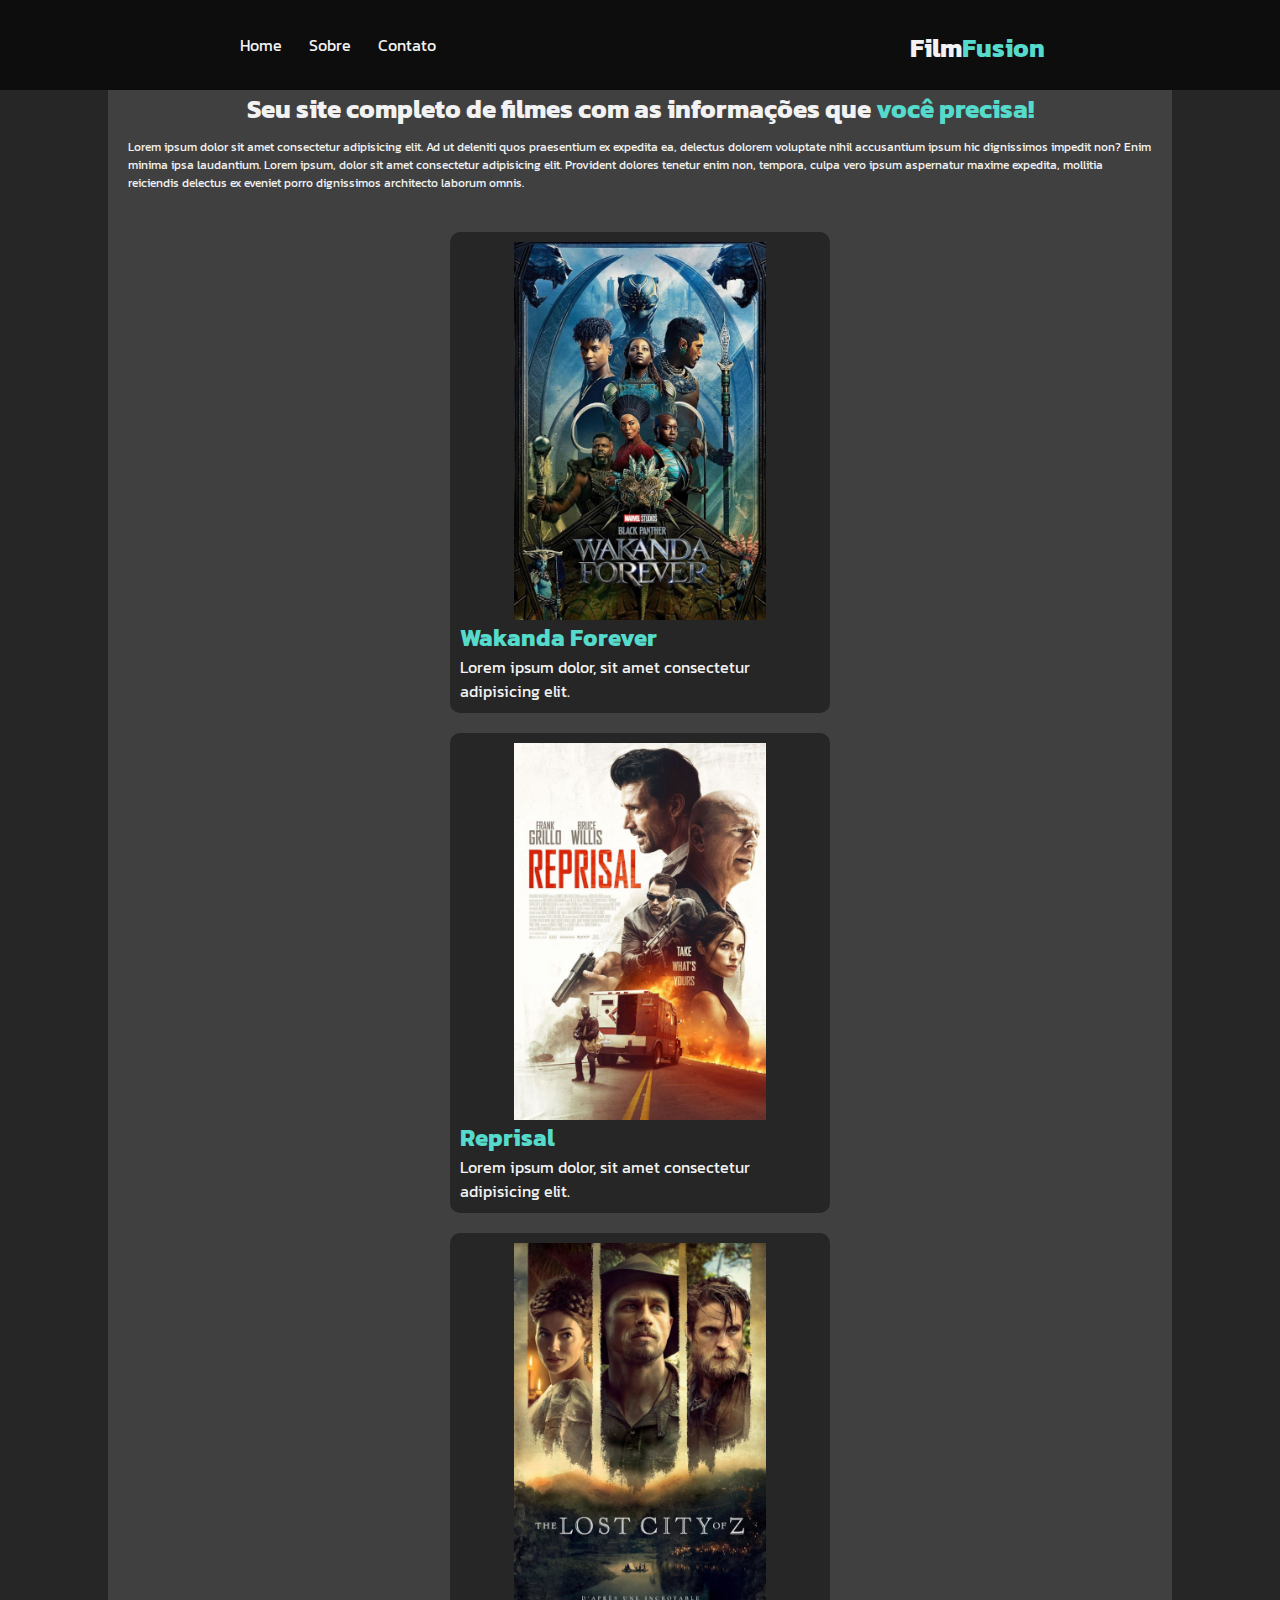
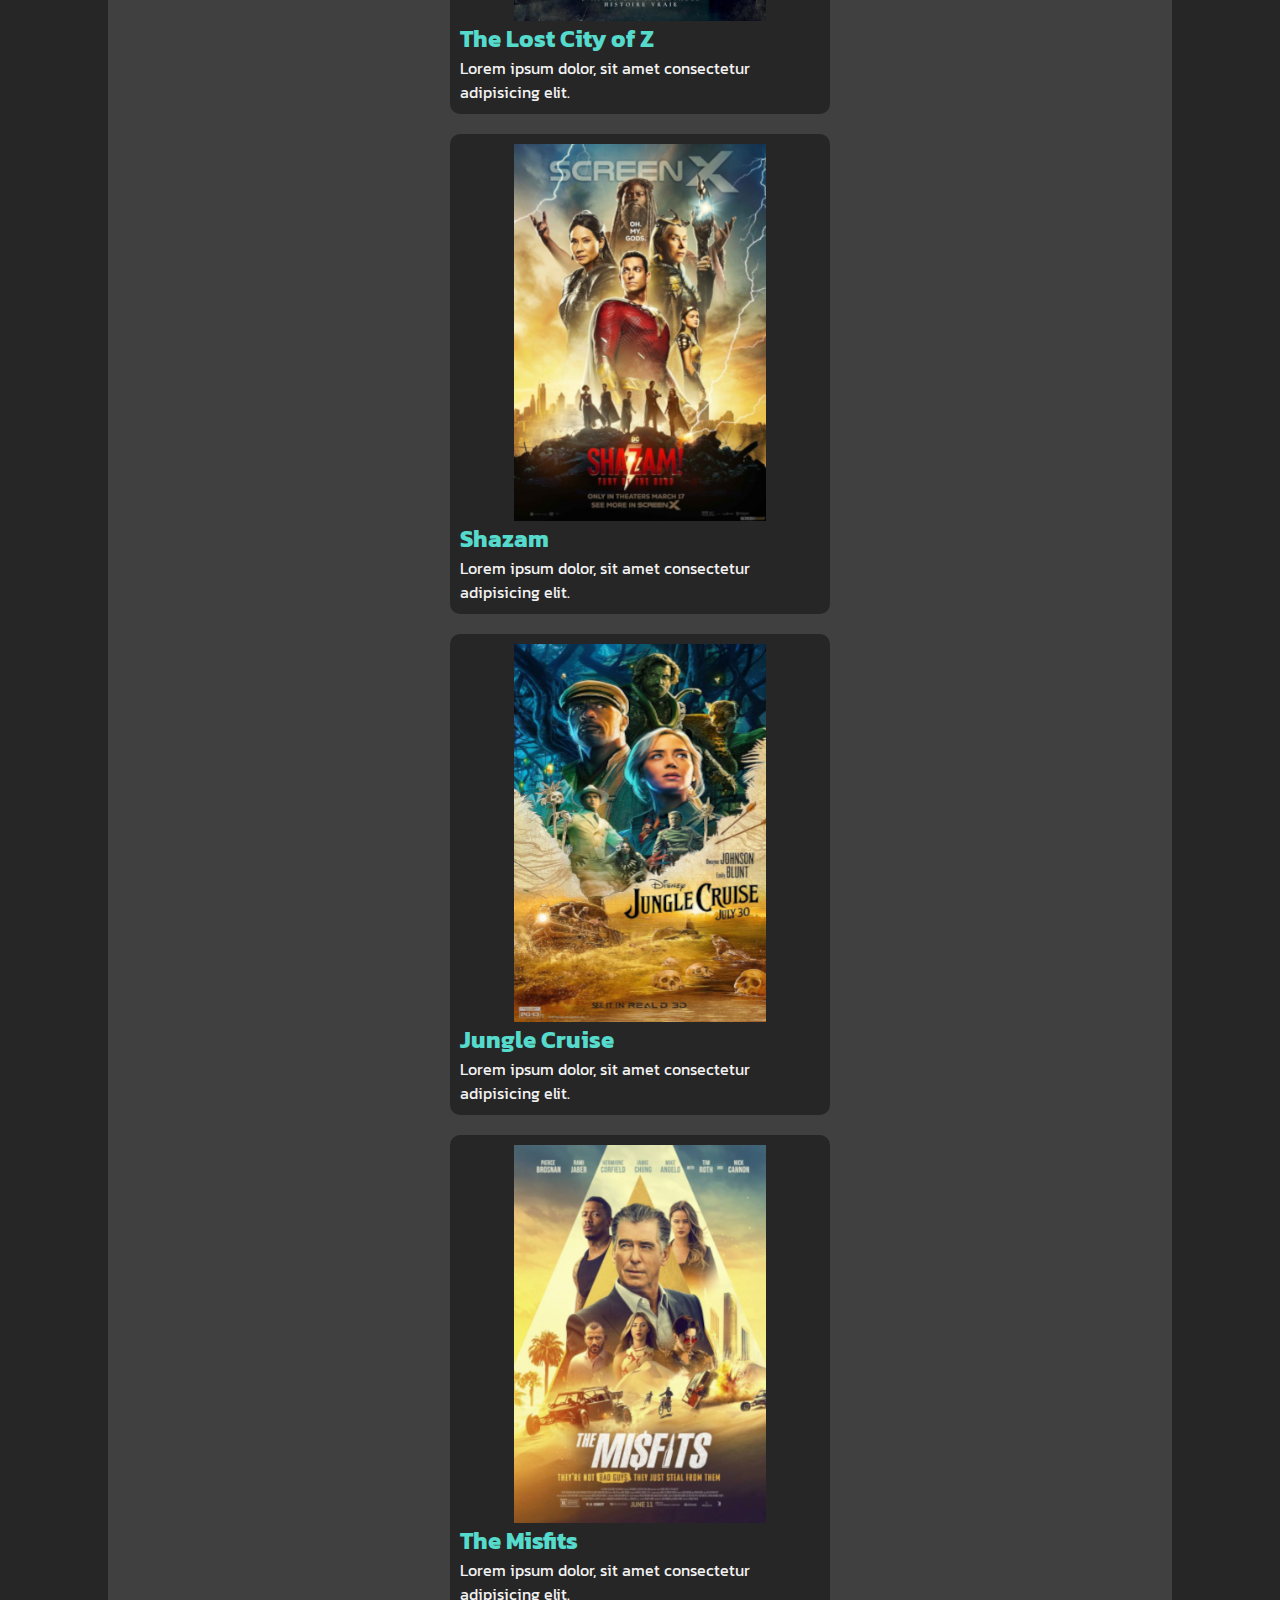
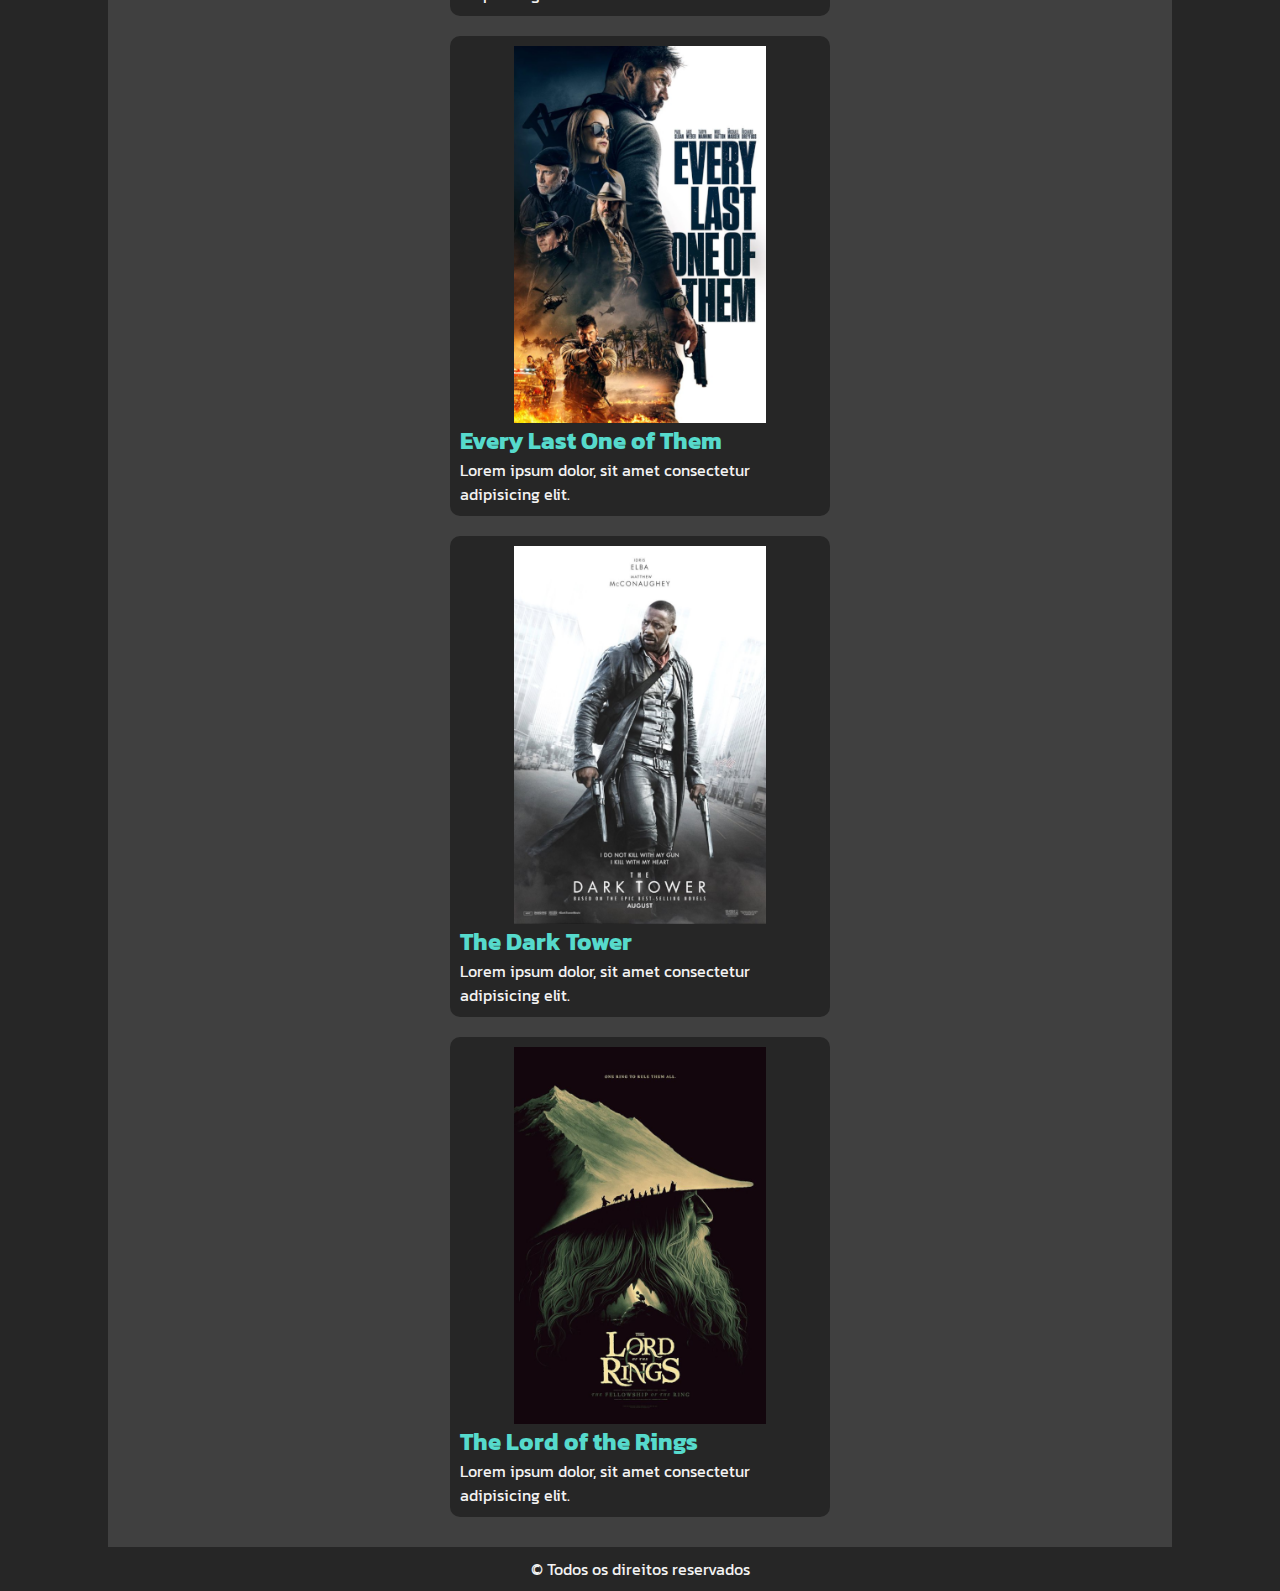
<file: index.html>
<!DOCTYPE html>
<html lang="pt-br">
<head>
    <meta charset="UTF-8">
    <meta name="viewport" content="width=device-width, initial-scale=1.0">
    <title>FilmFusion</title>
    <link rel="stylesheet" href="style.css">
    <link rel="preconnect" href="https://fonts.googleapis.com">
    <link rel="preconnect" href="https://fonts.gstatic.com" crossorigin>
    <link href="https://fonts.googleapis.com/css2?family=Anek+Devanagari:wght@100..800&family=Kanit:ital,wght@0,100;0,200;0,300;0,400;0,500;0,600;0,700;0,800;0,900;1,100;1,200;1,300;1,400;1,500;1,600;1,700;1,800;1,900&display=swap" rel="stylesheet">
    <link rel="shortcut icon" href="imagens/favicon.ico" type="image/x-icon">
</head>
<body>
    <nav>
        <div id="cabecalho">
            <div id="titulo-cabecalho">
                <a style="text-decoration: none;" href="index.html">
                    <h1><span style="color: #F2F2F2;">Film</span><span style="color: #56DACC;">Fusion</span></h1>
                </a>
            </div>
            <div id="links-cabecalho">
                <a href="index.html">Home</a>
                <a href="sobre.html">Sobre</a>
                <a href="contato.html">Contato</a>
            </div>
        </div>
    </nav>
    <section>
        <div id="pagina">

            <div id="texto-home">
                <h2>Seu site completo de filmes com as informações que <span style="color: #56DACC;">você precisa!</span></h2>
                <p>Lorem ipsum dolor sit amet consectetur adipisicing elit. Ad ut deleniti quos praesentium ex expedita ea, delectus dolorem voluptate nihil accusantium ipsum hic dignissimos impedit non? Enim minima ipsa laudantium. Lorem ipsum, dolor sit amet consectetur adipisicing elit. Provident dolores tenetur enim non, tempora, culpa vero ipsum aspernatur maxime expedita, mollitia reiciendis delectus ex eveniet porro dignissimos architecto laborum omnis.</p>
            </div>
            
            <div class="catalogo"> <!--BLOCO PRINCIPAL DO CATÁLOGO-->


                <div class="linha-catalogo"> <!--BLOCO COM A LINHA 1 NA GRADE DO CATÁLOGO-->
                    <div class="item-catalogo">
                        <div class="item-catalogo-filme">
                            <a href="filme-1.html">
                                <img src="imagens/filme-1.png" alt="">
                                <h2>Wakanda Forever</h2>
                                <p>Lorem ipsum dolor, sit amet consectetur adipisicing elit. </p>
                            </a>
                        </div>
                    </div>
                    <div class="item-catalogo">
                        <div class="item-catalogo-filme">
                            <a href="filme-2.html">
                                <img src="imagens/filme-2.png" alt="">
                                <h2>Reprisal</h2>
                                <p>Lorem ipsum dolor, sit amet consectetur adipisicing elit. </p>
                            </a>
                        </div>
                    </div>
                    
                    <div class="item-catalogo">
                        <div class="item-catalogo-filme">
                            <a href="filme-3.html">
                                    <img src="imagens/filme-3.png" alt="">
                                    <h2>The Lost City of Z</h2>
                                    <p>Lorem ipsum dolor, sit amet consectetur adipisicing elit. </p>
                            </a>
                        </div>
                    </div>
                </div>

                <div class="linha-catalogo"> <!--BLOCO COM A LINHA 2 NA GRADE DO CATÁLOGO-->
                    <div class="item-catalogo">
                        <div class="item-catalogo-filme">
                            <a href="filme-4.html">
                                <img src="imagens/filme-4.png" alt="">
                                <h2>Shazam</h2>
                                <p>Lorem ipsum dolor, sit amet consectetur adipisicing elit. </p>
                            </a>
                        </div>
                    </div>
                    <div class="item-catalogo">
                        <div class="item-catalogo-filme">
                            <a href="filme-5.html">
                                <img src="imagens/filme-5.png" alt="">
                                <h2>Jungle Cruise</h2>
                                <p>Lorem ipsum dolor, sit amet consectetur adipisicing elit. </p>
                            </a>
                        </div>
                    </div>
                    
                    <div class="item-catalogo">
                        <div class="item-catalogo-filme">
                            <a href="filme-6.html">
                                    <img src="imagens/filme-6.png" alt="">
                                    <h2>The Misfits</h2>
                                    <p>Lorem ipsum dolor, sit amet consectetur adipisicing elit. </p>
                            </a>
                        </div>
                    </div>
                </div>

                <div class="linha-catalogo"> <!--BLOCO COM A LINHA 3 NA GRADE DO CATÁLOGO-->
                    <div class="item-catalogo">
                        <div class="item-catalogo-filme">
                            <a href="filme-7.html">
                                <img src="imagens/filme-7.png" alt="">
                                <h2>Every Last One of Them</h2>
                                <p>Lorem ipsum dolor, sit amet consectetur adipisicing elit. </p>
                            </a>
                        </div>
                    </div>
                    <div class="item-catalogo">
                        <div class="item-catalogo-filme">
                            <a href="filme-8.html">
                                <img src="imagens/filme-8.png" alt="">
                                <h2>The Dark Tower</h2>
                                <p>Lorem ipsum dolor, sit amet consectetur adipisicing elit. </p>
                            </a>
                        </div>
                    </div>
                    
                    <div class="item-catalogo">
                        <div class="item-catalogo-filme">
                            <a href="filme-9.html">
                                    <img src="imagens/filme-9.png" alt="">
                                    <h2>The Lord of the Rings</h2>
                                    <p>Lorem ipsum dolor, sit amet consectetur adipisicing elit. </p>
                            </a>
                        </div>
                    </div>
                </div>


            <div>

        </div>
        
    </section>
    <footer>
        &copy; Todos os direitos reservados 
    </footer>
</body>
</html>
</file>
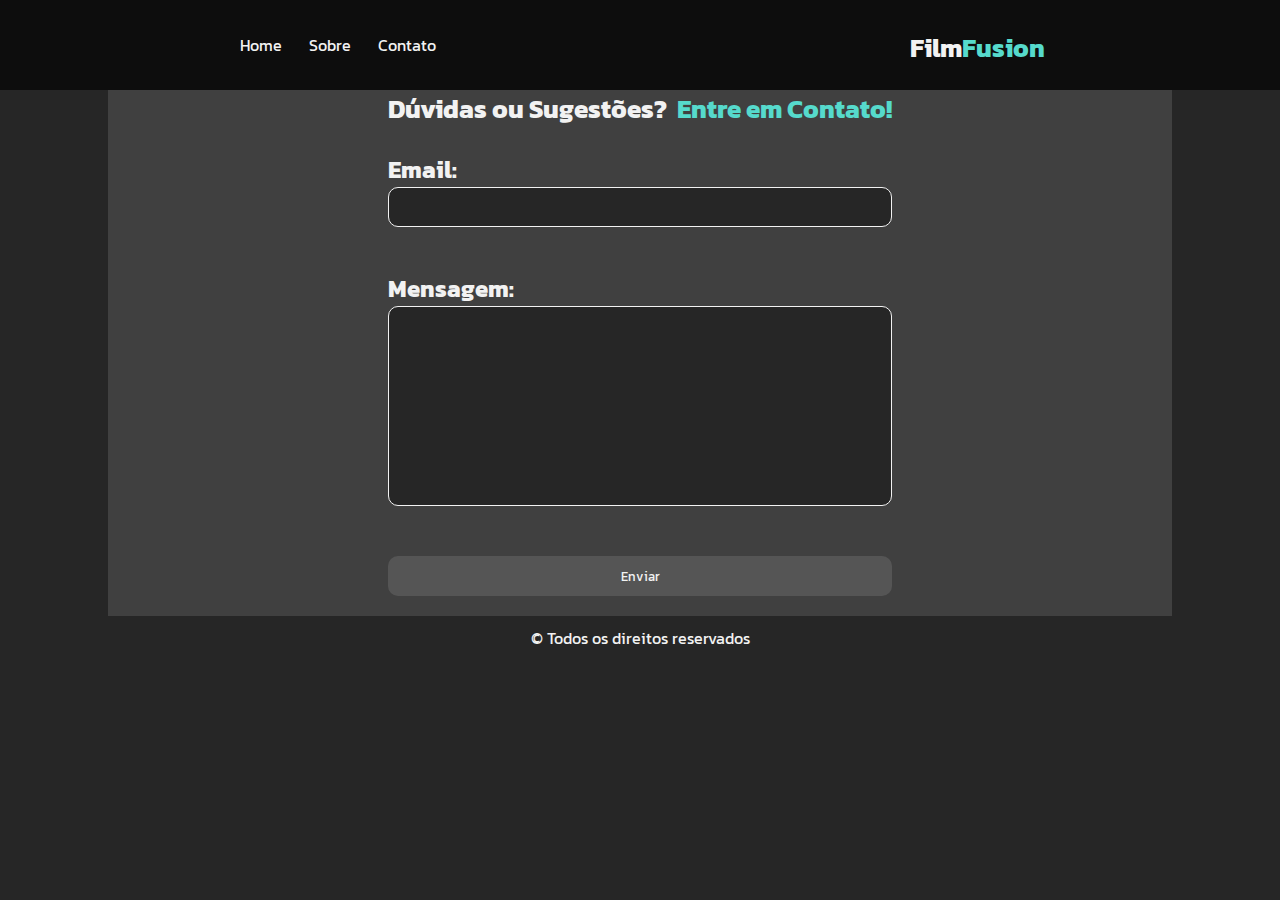
<file: contato.html>
<!DOCTYPE html>
<html lang="pt-br">
<head>
    <meta charset="UTF-8">
    <meta name="viewport" content="width=device-width, initial-scale=1.0">
    <title>Contato - FilmFusion</title>
    <link rel="stylesheet" href="style.css">
    <link rel="preconnect" href="https://fonts.googleapis.com">
    <link rel="preconnect" href="https://fonts.gstatic.com" crossorigin>
    <link href="https://fonts.googleapis.com/css2?family=Anek+Devanagari:wght@100..800&family=Kanit:ital,wght@0,100;0,200;0,300;0,400;0,500;0,600;0,700;0,800;0,900;1,100;1,200;1,300;1,400;1,500;1,600;1,700;1,800;1,900&display=swap" rel="stylesheet">
    <link rel="shortcut icon" href="imagens/favicon.ico" type="image/x-icon">
</head>
<body>
    <nav>
        <div id="cabecalho">
            <div id="titulo-cabecalho">
                <a style="text-decoration: none;" href="index.html">
                    <h1><span style="color: #F2F2F2;">Film</span><span style="color: #56DACC;">Fusion</span></h1>
                </a>
            </div>
            <div id="links-cabecalho">
                <a href="index.html">Home</a>
                <a href="sobre.html">Sobre</a>
                <a href="contato.html">Contato</a>
            </div>
        </div>
    </nav>
    <section>
        <div id="pagina">
            <form autocomplete="off">
                <div id="contato">
                    <h1><span style="color: #F2F2F2; margin-right: 10px;">Dúvidas ou Sugestões?</span>Entre em Contato!</h1>
                    <br>
                    <div id="contato-email">
                        <label for="email"><h2>Email:</h2></label>
                        <input type="email" name="email" id="email" required>
                    </div>
                    <br>
                    <div id="contato-texto">
                        <label for="texto-contato"><h2>Mensagem:</h2></label>
                        <textarea row="6" name="texto-contato" id="texto-contato" required></textarea>
                    </div>
                    <br>
                    <div id="botao-enviar">
                        <label for="enviar"></label>
                        <input type="submit" value="Enviar" id="enviar" required>
                    </div>
                </div>
            </form>
        </div>
        
    </section>
    <footer>
        &copy; Todos os direitos reservados 
    </footer>
</body>
</html>
</file>
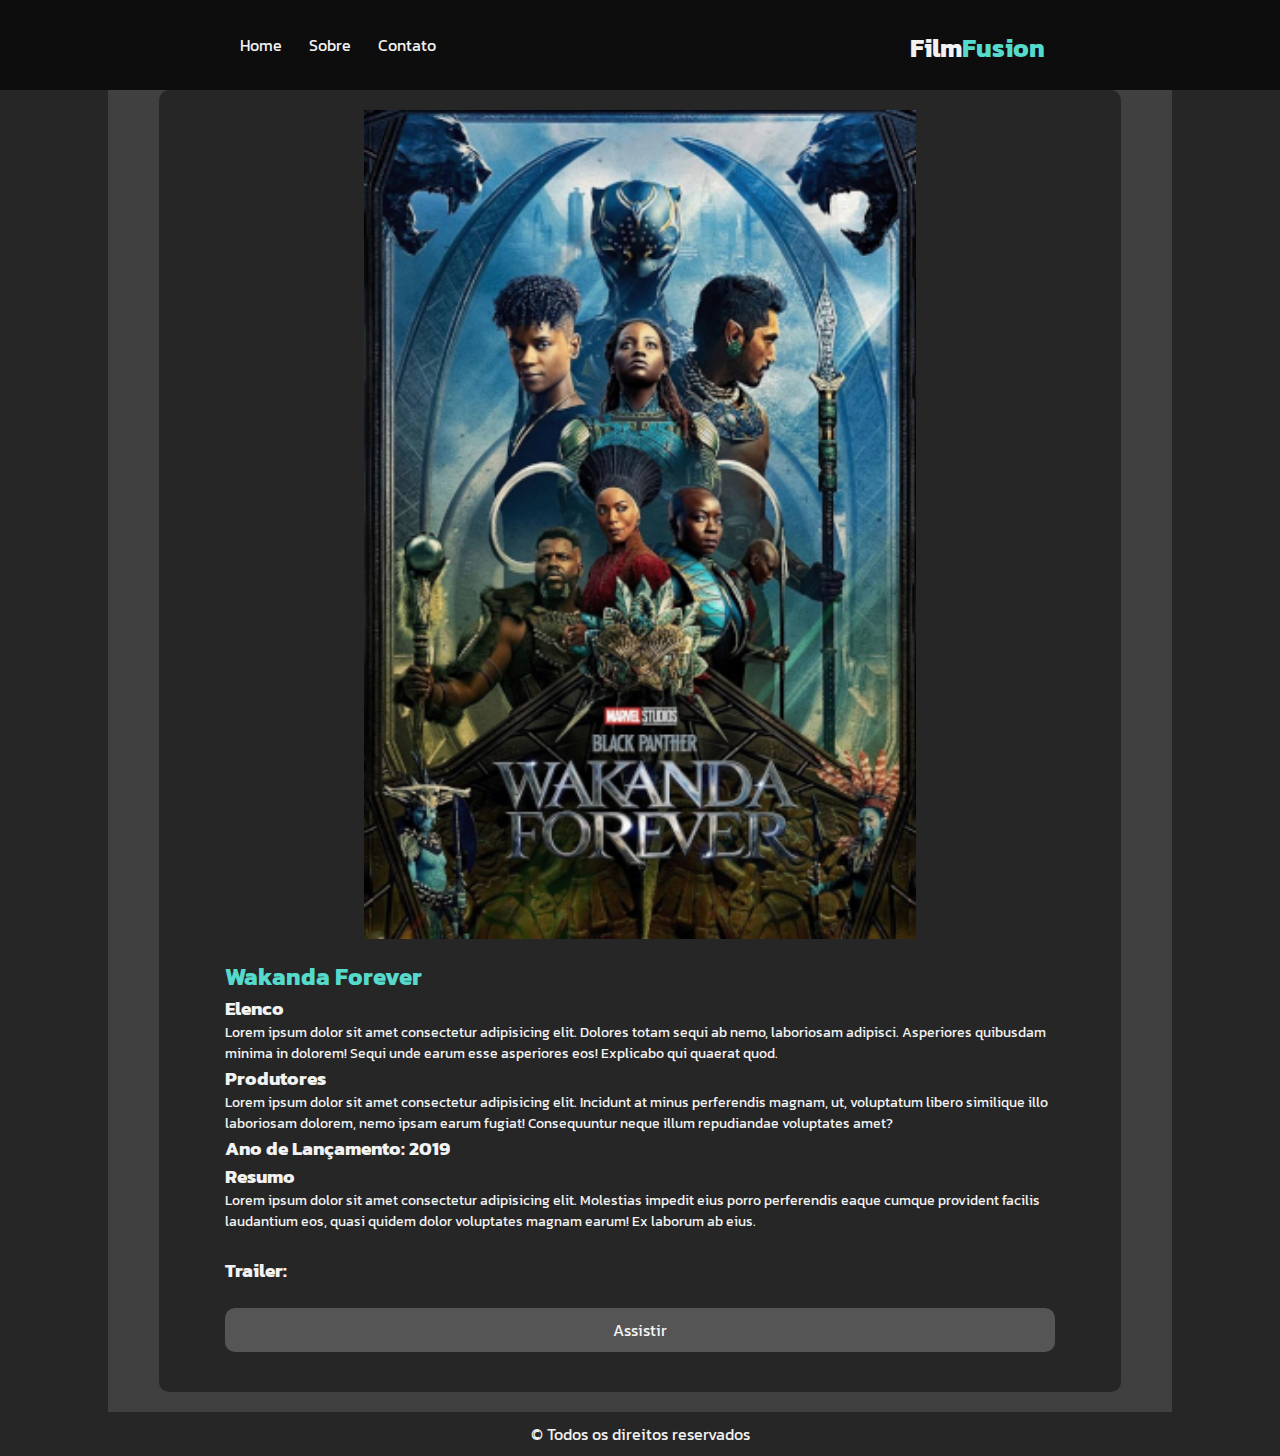
<file: filme-1.html>
<!DOCTYPE html>
<html lang="pt-br">
<head>
    <meta charset="UTF-8">
    <meta name="viewport" content="width=device-width, initial-scale=1.0">
    <title>Wakanda Forever</title>
    <link rel="stylesheet" href="style.css">
    <link rel="preconnect" href="https://fonts.googleapis.com">
    <link rel="preconnect" href="https://fonts.gstatic.com" crossorigin>
    <link href="https://fonts.googleapis.com/css2?family=Anek+Devanagari:wght@100..800&family=Kanit:ital,wght@0,100;0,200;0,300;0,400;0,500;0,600;0,700;0,800;0,900;1,100;1,200;1,300;1,400;1,500;1,600;1,700;1,800;1,900&display=swap" rel="stylesheet">
    <link rel="shortcut icon" href="imagens/favicon.ico" type="image/x-icon">
</head>
<body>
    <nav>
        <div id="cabecalho">
            <div id="titulo-cabecalho">
                <a style="text-decoration: none;" href="index.html">
                    <h1><span style="color: #F2F2F2;">Film</span><span style="color: #56DACC;">Fusion</span></h1>
                </a>
            </div>
            <div id="links-cabecalho">
                <a href="index.html">Home</a>
                <a href="index.html">Sobre</a>
                <a href="index.html">Contato</a>
            </div>
        </div>
    </nav>
    <section>
        <div id="pagina">
            <div class="conteudo-filme">
                <img src="imagens/filme-1.png" alt="poster do filme wakanda forever">
                
                <div class="texto-filme">
                    <h2>Wakanda Forever</h2>
                    <h3>Elenco</h3>
                    <p>Lorem ipsum dolor sit amet consectetur adipisicing elit. Dolores totam sequi ab nemo, laboriosam adipisci. Asperiores quibusdam minima in dolorem! Sequi unde earum esse asperiores eos! Explicabo qui quaerat quod.</p>
                    <h3>Produtores</h3>
                    <p>Lorem ipsum dolor sit amet consectetur adipisicing elit. Incidunt at minus perferendis magnam, ut, voluptatum libero similique illo laboriosam dolorem, nemo ipsam earum fugiat! Consequuntur neque illum repudiandae voluptates amet?</p>
                    <h3>Ano de Lançamento: 2019</h3>
                    <h3>Resumo</h3>
                    <p>Lorem ipsum dolor sit amet consectetur adipisicing elit. Molestias impedit eius porro perferendis eaque cumque provident facilis laudantium eos, quasi quidem dolor voluptates magnam earum! Ex laborum ab eius.</p> <br>

                    <h3>Trailer: </h3> <br>
                    <a href="https://www.youtube.com/watch?v=_Z3QKkl1WyM" target="_blank">Assistir</a>
                </div>
            </div>
        </div>
        
    </section>
    <footer>
        &copy; Todos os direitos reservados 
    </footer>
</body>
</html>
</file>
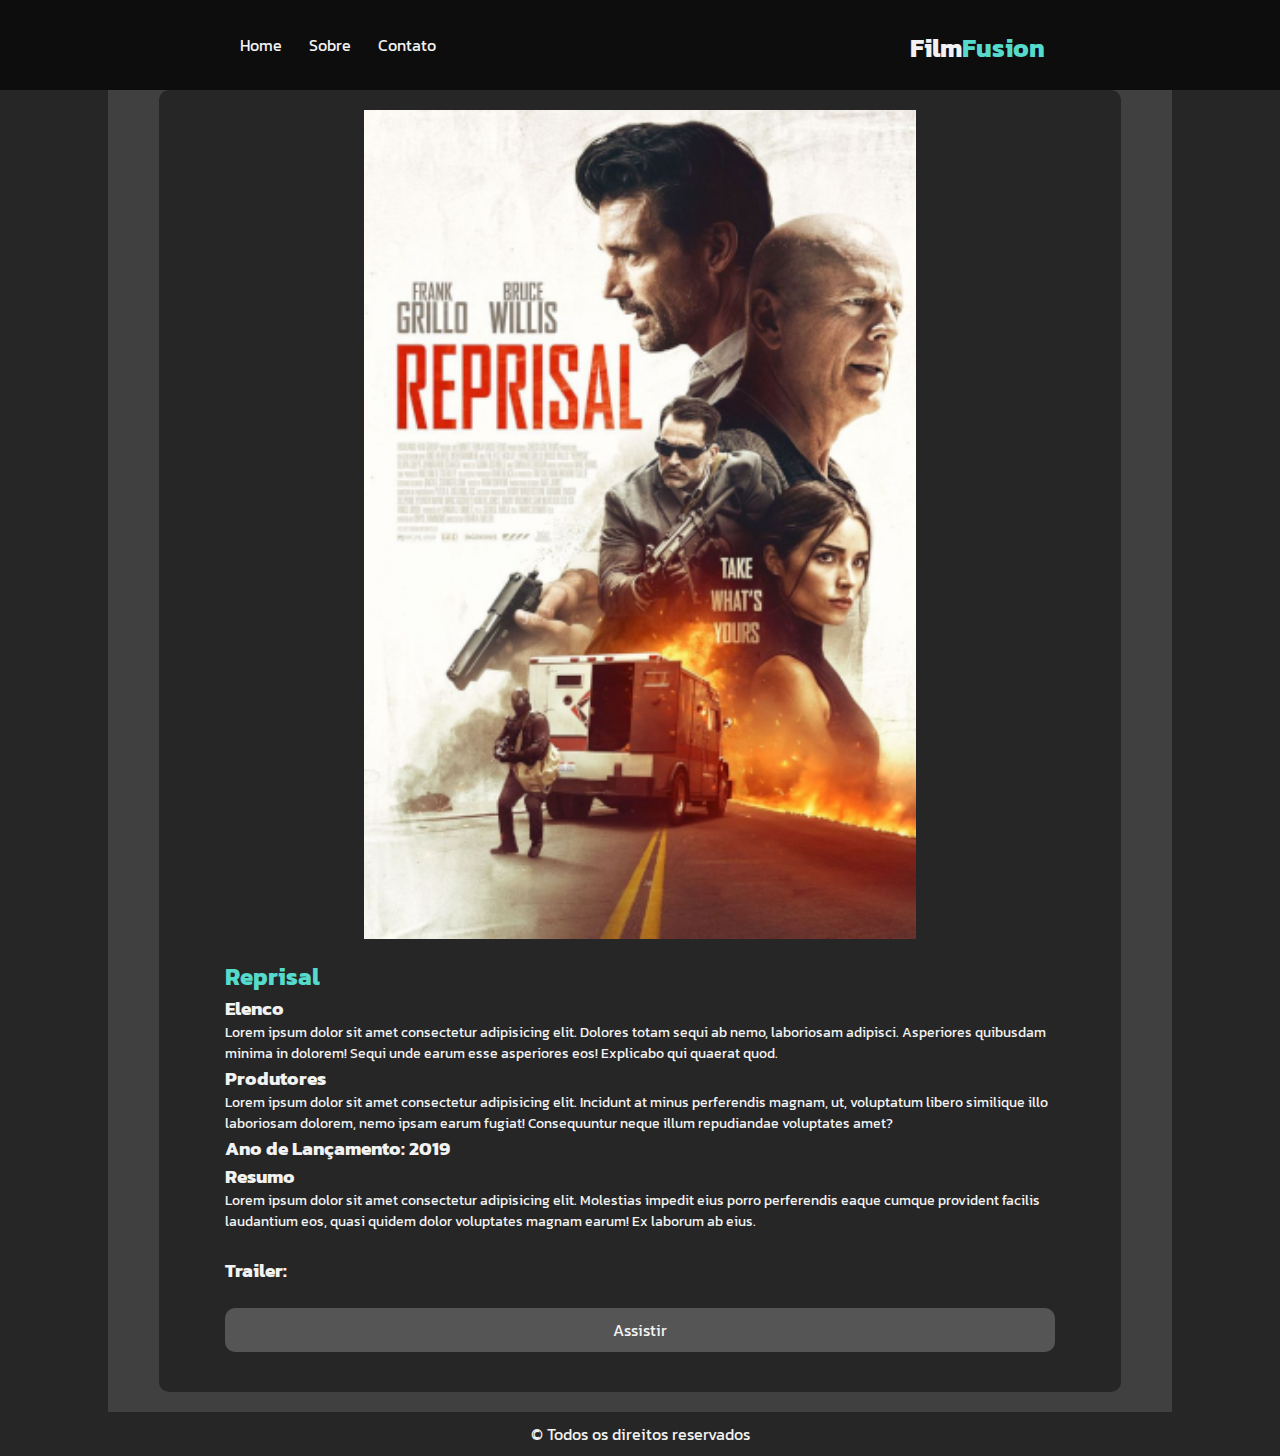
<file: filme-2.html>
<!DOCTYPE html>
<html lang="pt-br">
<head>
    <meta charset="UTF-8">
    <meta name="viewport" content="width=device-width, initial-scale=1.0">
    <title>Reprisal</title>
    <link rel="stylesheet" href="style.css">
    <link rel="preconnect" href="https://fonts.googleapis.com">
    <link rel="preconnect" href="https://fonts.gstatic.com" crossorigin>
    <link href="https://fonts.googleapis.com/css2?family=Anek+Devanagari:wght@100..800&family=Kanit:ital,wght@0,100;0,200;0,300;0,400;0,500;0,600;0,700;0,800;0,900;1,100;1,200;1,300;1,400;1,500;1,600;1,700;1,800;1,900&display=swap" rel="stylesheet">
    <link rel="shortcut icon" href="imagens/favicon.ico" type="image/x-icon">
</head>
<body>
    <nav>
        <div id="cabecalho">
            <div id="titulo-cabecalho">
                <a style="text-decoration: none;" href="index.html">
                    <h1><span style="color: #F2F2F2;">Film</span><span style="color: #56DACC;">Fusion</span></h1>
                </a>
            </div>
            <div id="links-cabecalho">
                <a href="index.html">Home</a>
                <a href="sobre.html">Sobre</a>
                <a href="contato.html">Contato</a>
            </div>
        </div>
    </nav>
    <section>
        <div id="pagina">
            <div class="conteudo-filme">
                <img src="imagens/filme-2.png" alt="poster do filme wakanda forever">
                
                <div class="texto-filme">
                    <h2>Reprisal</h2>
                    <h3>Elenco</h3>
                    <p>Lorem ipsum dolor sit amet consectetur adipisicing elit. Dolores totam sequi ab nemo, laboriosam adipisci. Asperiores quibusdam minima in dolorem! Sequi unde earum esse asperiores eos! Explicabo qui quaerat quod.</p>
                    <h3>Produtores</h3>
                    <p>Lorem ipsum dolor sit amet consectetur adipisicing elit. Incidunt at minus perferendis magnam, ut, voluptatum libero similique illo laboriosam dolorem, nemo ipsam earum fugiat! Consequuntur neque illum repudiandae voluptates amet?</p>
                    <h3>Ano de Lançamento: 2019</h3>
                    <h3>Resumo</h3>
                    <p>Lorem ipsum dolor sit amet consectetur adipisicing elit. Molestias impedit eius porro perferendis eaque cumque provident facilis laudantium eos, quasi quidem dolor voluptates magnam earum! Ex laborum ab eius.</p> <br>

                    <h3>Trailer: </h3> <br>
                    <a href="https://www.youtube.com/watch?v=_Z3QKkl1WyM" target="_blank">Assistir</a>
                </div>
            </div>
        </div>
        
    </section>
    <footer>
        &copy; Todos os direitos reservados 
    </footer>
</body>
</html>
</file>
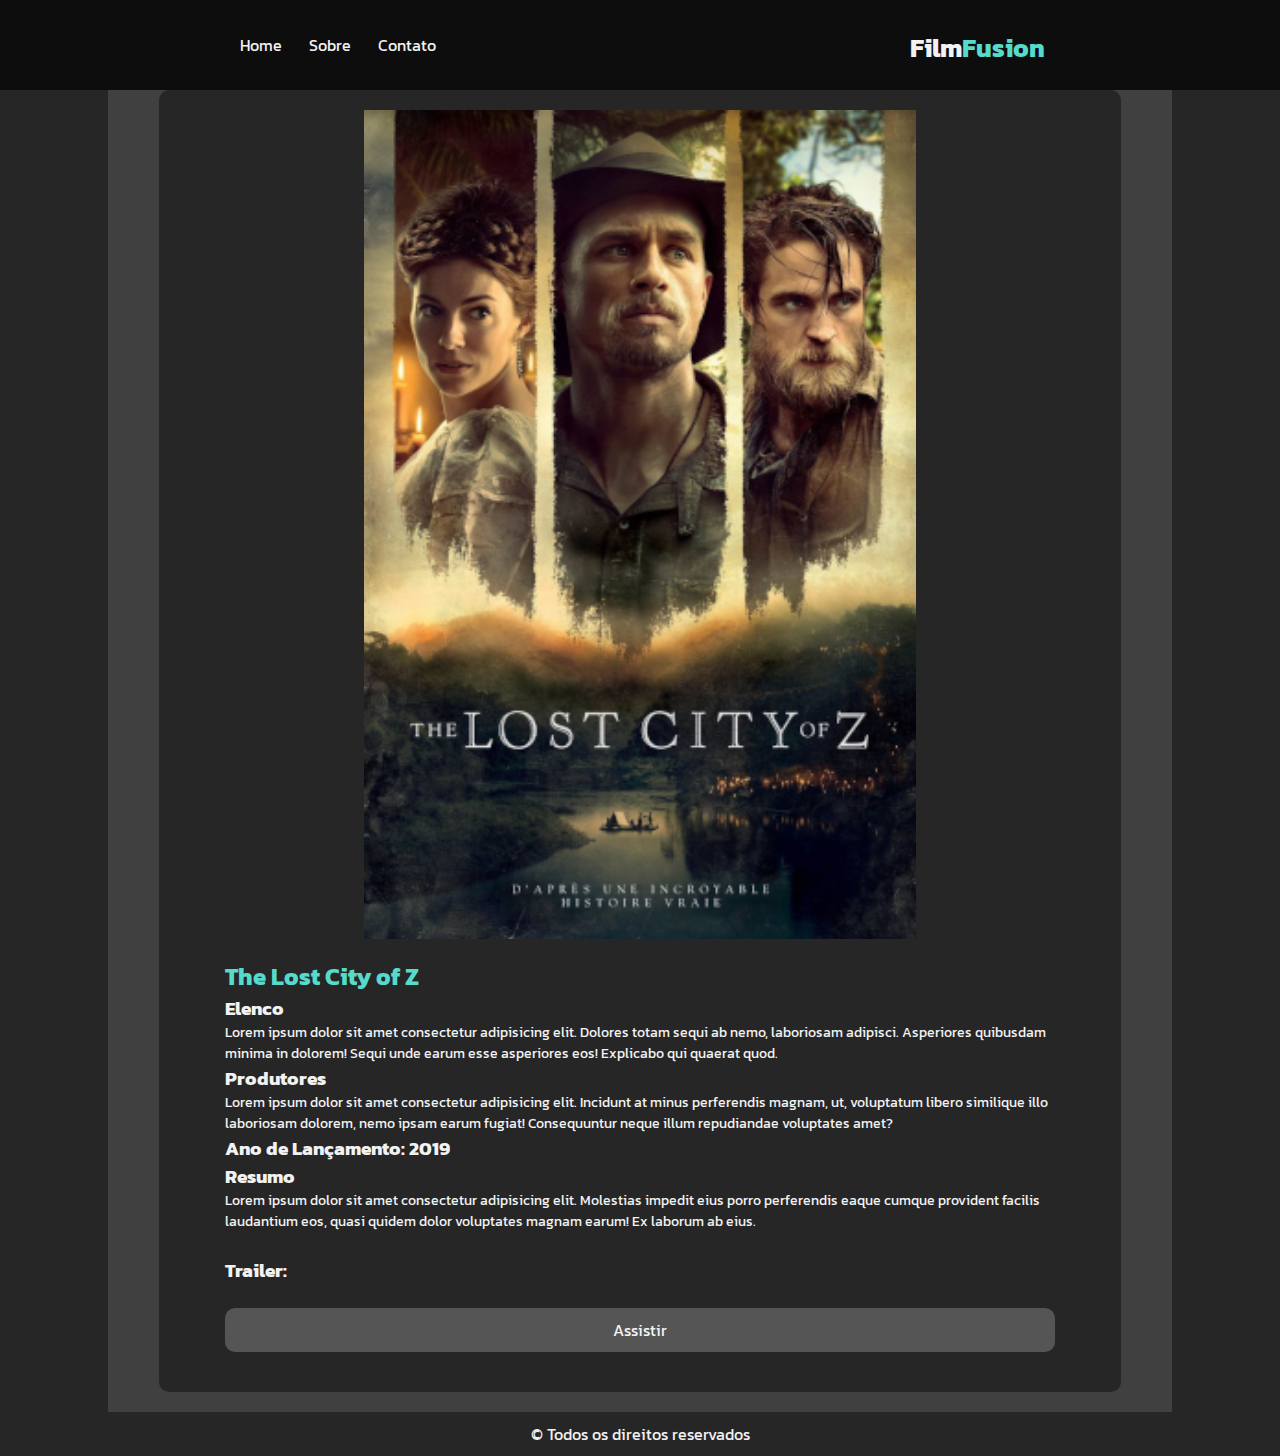
<file: filme-3.html>
<!DOCTYPE html>
<html lang="pt-br">
<head>
    <meta charset="UTF-8">
    <meta name="viewport" content="width=device-width, initial-scale=1.0">
    <title>The Lost City of Z</title>
    <link rel="stylesheet" href="style.css">
    <link rel="preconnect" href="https://fonts.googleapis.com">
    <link rel="preconnect" href="https://fonts.gstatic.com" crossorigin>
    <link href="https://fonts.googleapis.com/css2?family=Anek+Devanagari:wght@100..800&family=Kanit:ital,wght@0,100;0,200;0,300;0,400;0,500;0,600;0,700;0,800;0,900;1,100;1,200;1,300;1,400;1,500;1,600;1,700;1,800;1,900&display=swap" rel="stylesheet">
    <link rel="shortcut icon" href="imagens/favicon.ico" type="image/x-icon">
</head>
<body>
    <nav>
        <div id="cabecalho">
            <div id="titulo-cabecalho">
                <a style="text-decoration: none;" href="index.html">
                    <h1><span style="color: #F2F2F2;">Film</span><span style="color: #56DACC;">Fusion</span></h1>
                </a>
            </div>
            <div id="links-cabecalho">
                <a href="index.html">Home</a>
                <a href="sobre.html">Sobre</a>
                <a href="contato.html">Contato</a>
            </div>
        </div>
    </nav>
    <section>
        <div id="pagina">
            <div class="conteudo-filme">
                <img src="imagens/filme-3.png" alt="poster do filme wakanda forever">
                
                <div class="texto-filme">
                    <h2>The Lost City of Z</h2>
                    <h3>Elenco</h3>
                    <p>Lorem ipsum dolor sit amet consectetur adipisicing elit. Dolores totam sequi ab nemo, laboriosam adipisci. Asperiores quibusdam minima in dolorem! Sequi unde earum esse asperiores eos! Explicabo qui quaerat quod.</p>
                    <h3>Produtores</h3>
                    <p>Lorem ipsum dolor sit amet consectetur adipisicing elit. Incidunt at minus perferendis magnam, ut, voluptatum libero similique illo laboriosam dolorem, nemo ipsam earum fugiat! Consequuntur neque illum repudiandae voluptates amet?</p>
                    <h3>Ano de Lançamento: 2019</h3>
                    <h3>Resumo</h3>
                    <p>Lorem ipsum dolor sit amet consectetur adipisicing elit. Molestias impedit eius porro perferendis eaque cumque provident facilis laudantium eos, quasi quidem dolor voluptates magnam earum! Ex laborum ab eius.</p> <br>

                    <h3>Trailer: </h3> <br>
                    <a href="https://www.youtube.com/watch?v=yqGDNvX1F4g" target="_blank">Assistir</a>
                </div>
            </div>
        </div>
        
    </section>
    <footer>
        &copy; Todos os direitos reservados 
    </footer>
</body>
</html>
</file>
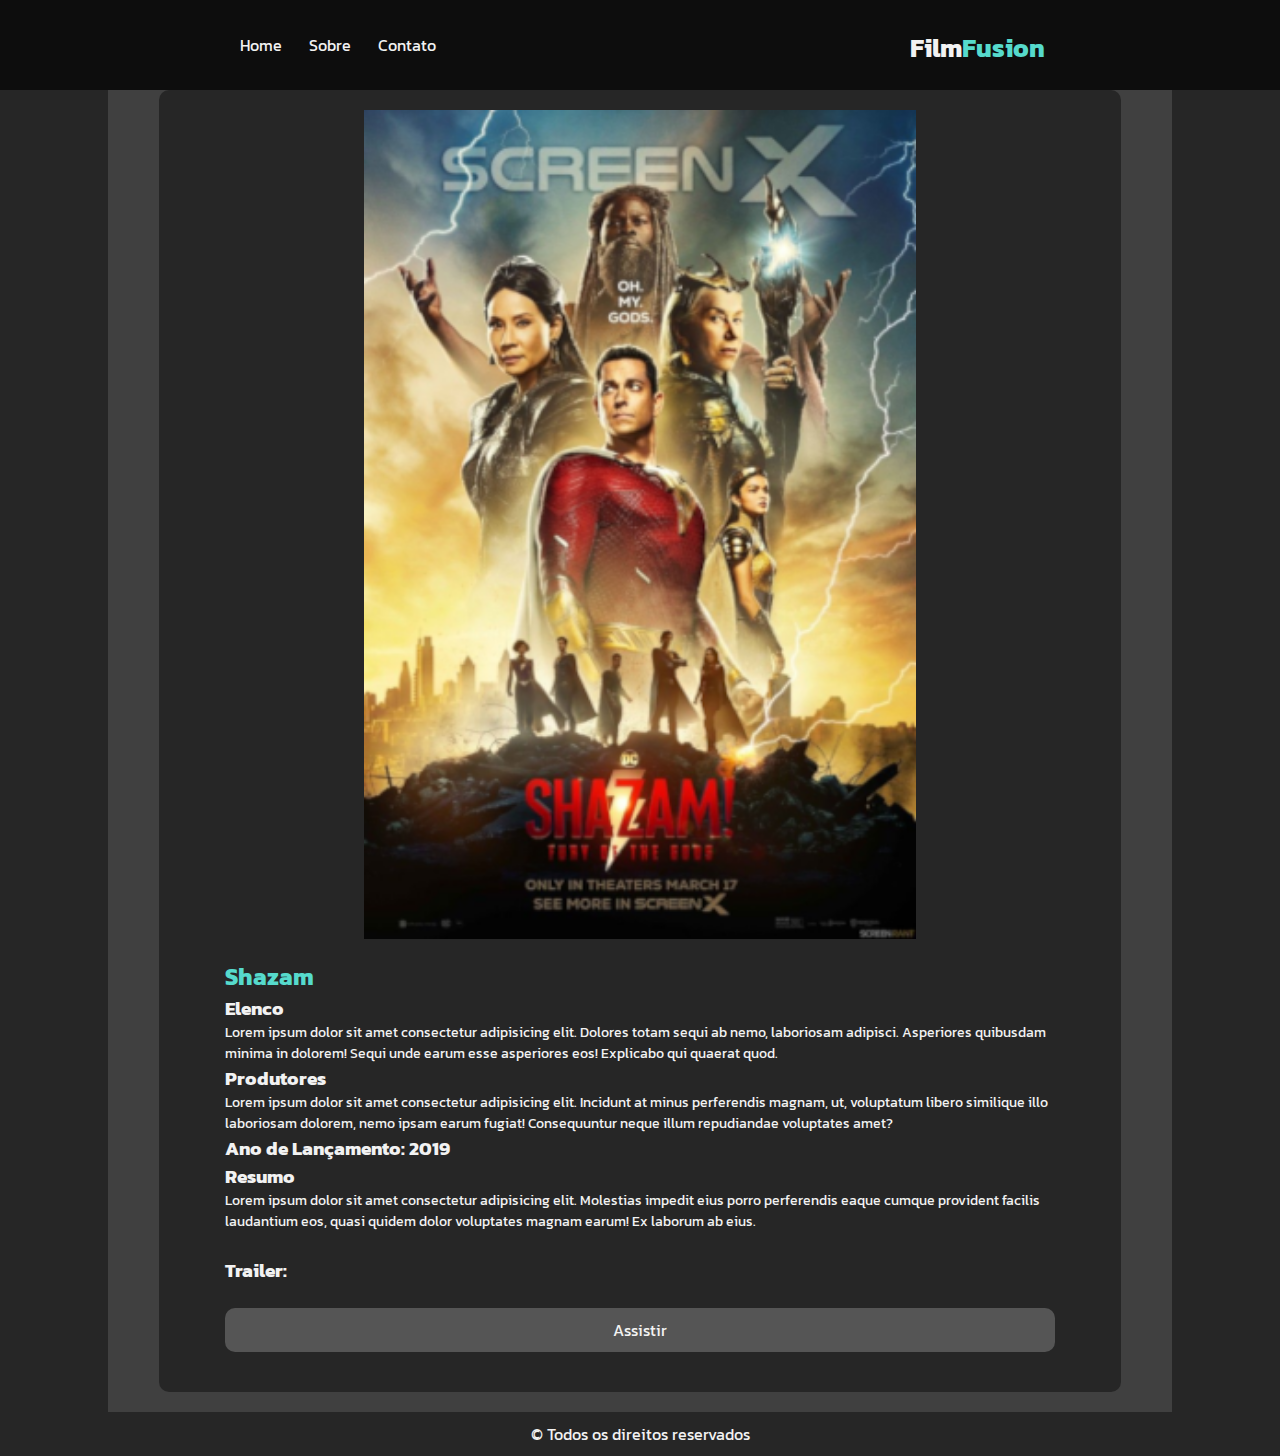
<file: filme-4.html>
<!DOCTYPE html>
<html lang="pt-br">
<head>
    <meta charset="UTF-8">
    <meta name="viewport" content="width=device-width, initial-scale=1.0">
    <title>Shazam</title>
    <link rel="stylesheet" href="style.css">
    <link rel="preconnect" href="https://fonts.googleapis.com">
    <link rel="preconnect" href="https://fonts.gstatic.com" crossorigin>
    <link href="https://fonts.googleapis.com/css2?family=Anek+Devanagari:wght@100..800&family=Kanit:ital,wght@0,100;0,200;0,300;0,400;0,500;0,600;0,700;0,800;0,900;1,100;1,200;1,300;1,400;1,500;1,600;1,700;1,800;1,900&display=swap" rel="stylesheet">
    <link rel="shortcut icon" href="imagens/favicon.ico" type="image/x-icon">
</head>
<body>
    <nav>
        <div id="cabecalho">
            <div id="titulo-cabecalho">
                <a style="text-decoration: none;" href="index.html">
                    <h1><span style="color: #F2F2F2;">Film</span><span style="color: #56DACC;">Fusion</span></h1>
                </a>
            </div>
            <div id="links-cabecalho">
                <a href="index.html">Home</a>
                <a href="sobre.html">Sobre</a>
                <a href="contato.html">Contato</a>
            </div>
        </div>
    </nav>
    <section>
        <div id="pagina">
            <div class="conteudo-filme">
                <img src="imagens/filme-4.png" alt="poster do filme wakanda forever">
                
                <div class="texto-filme">
                    <h2>Shazam</h2>
                    <h3>Elenco</h3>
                    <p>Lorem ipsum dolor sit amet consectetur adipisicing elit. Dolores totam sequi ab nemo, laboriosam adipisci. Asperiores quibusdam minima in dolorem! Sequi unde earum esse asperiores eos! Explicabo qui quaerat quod.</p>
                    <h3>Produtores</h3>
                    <p>Lorem ipsum dolor sit amet consectetur adipisicing elit. Incidunt at minus perferendis magnam, ut, voluptatum libero similique illo laboriosam dolorem, nemo ipsam earum fugiat! Consequuntur neque illum repudiandae voluptates amet?</p>
                    <h3>Ano de Lançamento: 2019</h3>
                    <h3>Resumo</h3>
                    <p>Lorem ipsum dolor sit amet consectetur adipisicing elit. Molestias impedit eius porro perferendis eaque cumque provident facilis laudantium eos, quasi quidem dolor voluptates magnam earum! Ex laborum ab eius.</p> <br>

                    <h3>Trailer: </h3> <br>
                    <a href="https://www.youtube.com/watch?v=go6GEIrcvFY" target="_blank">Assistir</a>
                </div>
            </div>
        </div>
        
    </section>
    <footer>
        &copy; Todos os direitos reservados 
    </footer>
</body>
</html>
</file>
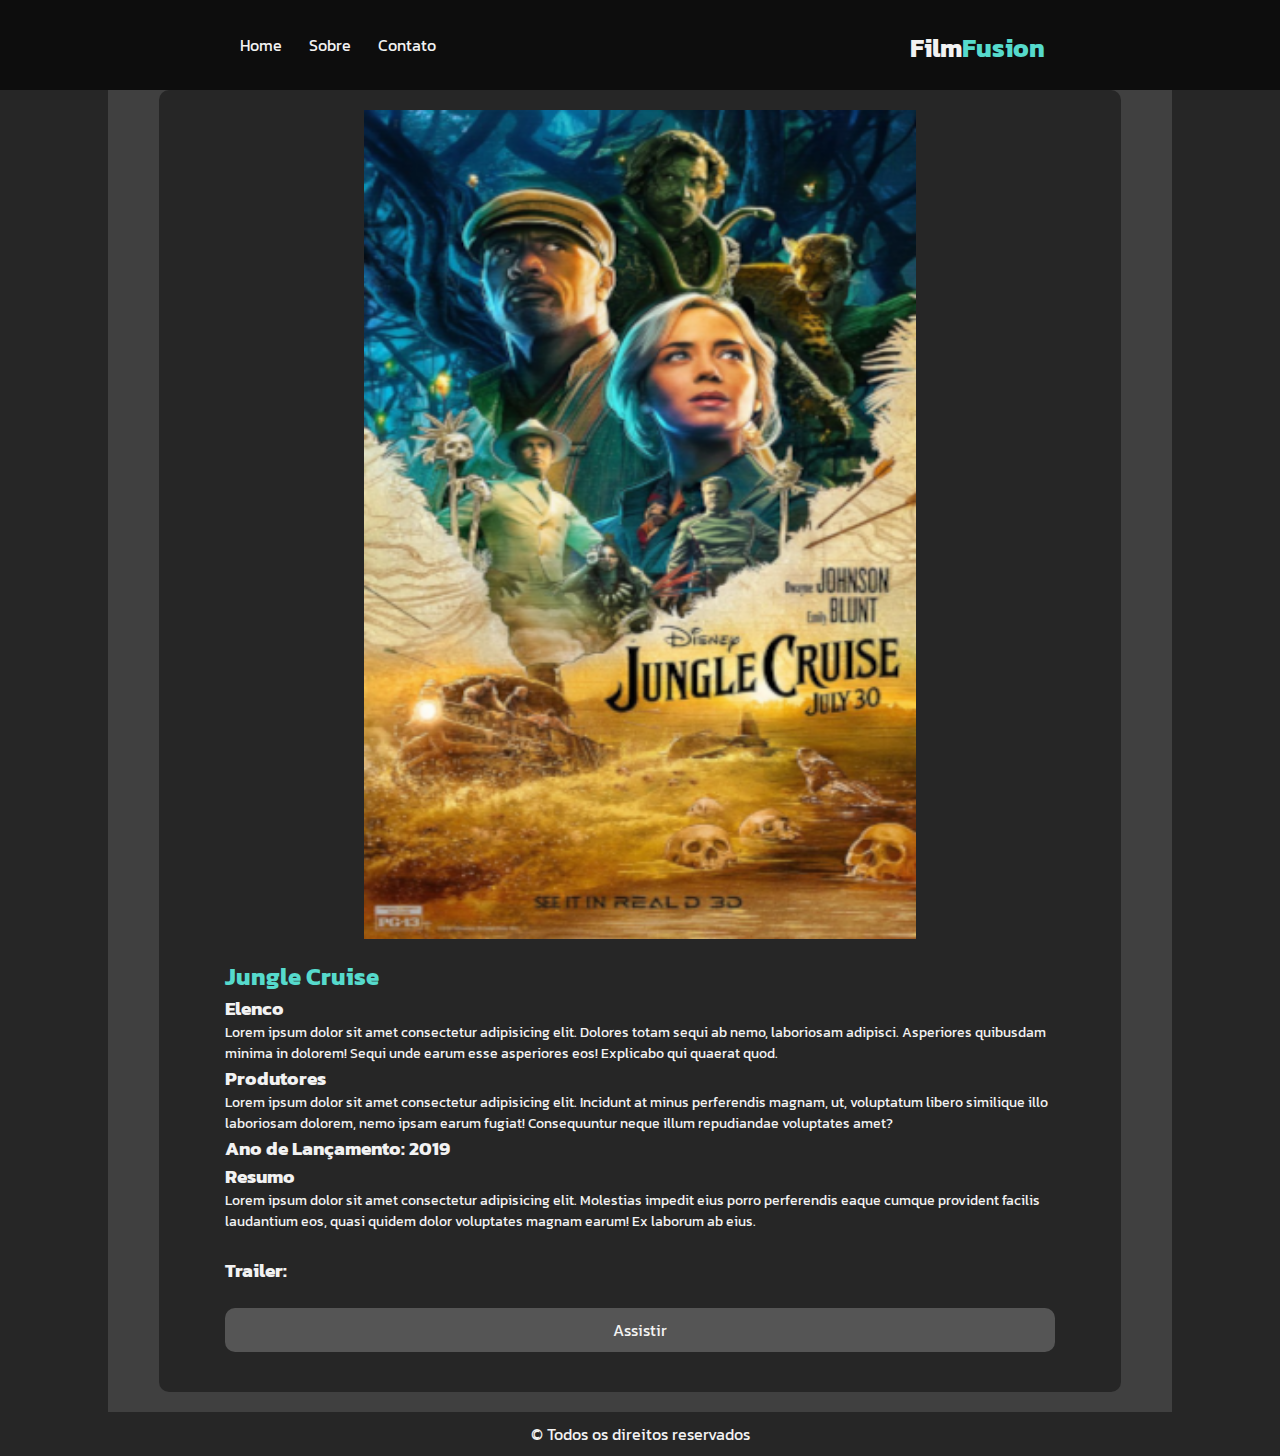
<file: filme-5.html>
<!DOCTYPE html>
<html lang="pt-br">
<head>
    <meta charset="UTF-8">
    <meta name="viewport" content="width=device-width, initial-scale=1.0">
    <title>Jungle Cruise</title>
    <link rel="stylesheet" href="style.css">
    <link rel="preconnect" href="https://fonts.googleapis.com">
    <link rel="preconnect" href="https://fonts.gstatic.com" crossorigin>
    <link href="https://fonts.googleapis.com/css2?family=Anek+Devanagari:wght@100..800&family=Kanit:ital,wght@0,100;0,200;0,300;0,400;0,500;0,600;0,700;0,800;0,900;1,100;1,200;1,300;1,400;1,500;1,600;1,700;1,800;1,900&display=swap" rel="stylesheet">
    <link rel="shortcut icon" href="imagens/favicon.ico" type="image/x-icon">
</head>
<body>
    <nav>
        <div id="cabecalho">
            <div id="titulo-cabecalho">
                <a style="text-decoration: none;" href="index.html">
                    <h1><span style="color: #F2F2F2;">Film</span><span style="color: #56DACC;">Fusion</span></h1>
                </a>
            </div>
            <div id="links-cabecalho">
                <a href="index.html">Home</a>
                <a href="sobre.html">Sobre</a>
                <a href="contato.html">Contato</a>
            </div>
        </div>
    </nav>
    <section>
        <div id="pagina">
            <div class="conteudo-filme">
                <img src="imagens/filme-5.png" alt="poster do filme wakanda forever">
                
                <div class="texto-filme">
                    <h2>Jungle Cruise</h2>
                    <h3>Elenco</h3>
                    <p>Lorem ipsum dolor sit amet consectetur adipisicing elit. Dolores totam sequi ab nemo, laboriosam adipisci. Asperiores quibusdam minima in dolorem! Sequi unde earum esse asperiores eos! Explicabo qui quaerat quod.</p>
                    <h3>Produtores</h3>
                    <p>Lorem ipsum dolor sit amet consectetur adipisicing elit. Incidunt at minus perferendis magnam, ut, voluptatum libero similique illo laboriosam dolorem, nemo ipsam earum fugiat! Consequuntur neque illum repudiandae voluptates amet?</p>
                    <h3>Ano de Lançamento: 2019</h3>
                    <h3>Resumo</h3>
                    <p>Lorem ipsum dolor sit amet consectetur adipisicing elit. Molestias impedit eius porro perferendis eaque cumque provident facilis laudantium eos, quasi quidem dolor voluptates magnam earum! Ex laborum ab eius.</p> <br>

                    <h3>Trailer: </h3> <br>
                    <a href="https://www.youtube.com/watch?v=f_HvoipFcA8" target="_blank">Assistir</a>
                </div>
            </div>
        </div>
        
    </section>
    <footer>
        &copy; Todos os direitos reservados 
    </footer>
</body>
</html>
</file>
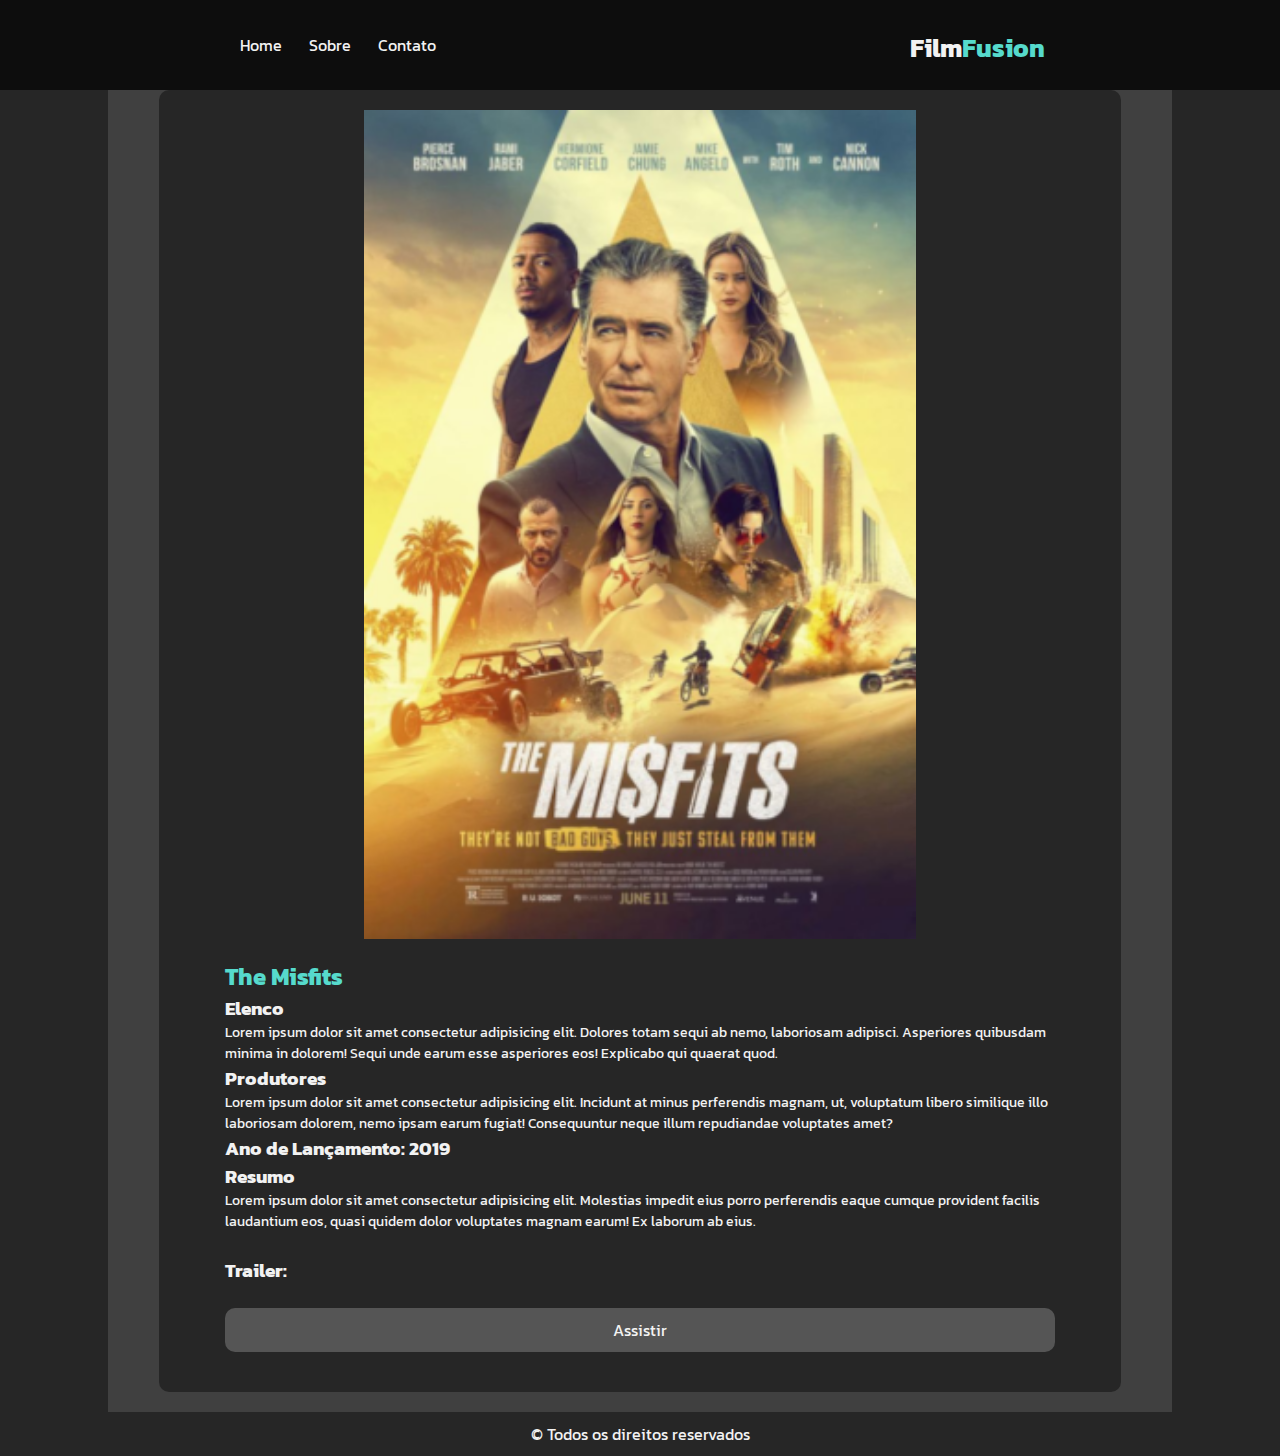
<file: filme-6.html>
<!DOCTYPE html>
<html lang="pt-br">
<head>
    <meta charset="UTF-8">
    <meta name="viewport" content="width=device-width, initial-scale=1.0">
    <title>The Misfits</title>
    <link rel="stylesheet" href="style.css">
    <link rel="preconnect" href="https://fonts.googleapis.com">
    <link rel="preconnect" href="https://fonts.gstatic.com" crossorigin>
    <link href="https://fonts.googleapis.com/css2?family=Anek+Devanagari:wght@100..800&family=Kanit:ital,wght@0,100;0,200;0,300;0,400;0,500;0,600;0,700;0,800;0,900;1,100;1,200;1,300;1,400;1,500;1,600;1,700;1,800;1,900&display=swap" rel="stylesheet">
    <link rel="shortcut icon" href="imagens/favicon.ico" type="image/x-icon">
</head>
<body>
    <nav>
        <div id="cabecalho">
            <div id="titulo-cabecalho">
                <a style="text-decoration: none;" href="index.html">
                    <h1><span style="color: #F2F2F2;">Film</span><span style="color: #56DACC;">Fusion</span></h1>
                </a>
            </div>
            <div id="links-cabecalho">
                <a href="index.html">Home</a>
                <a href="sobre.html">Sobre</a>
                <a href="contato.html">Contato</a>
            </div>
        </div>
    </nav>
    <section>
        <div id="pagina">
            <div class="conteudo-filme">
                <img src="imagens/filme-6.png" alt="poster do filme wakanda forever">
                
                <div class="texto-filme">
                    <h2>The Misfits</h2>
                    <h3>Elenco</h3>
                    <p>Lorem ipsum dolor sit amet consectetur adipisicing elit. Dolores totam sequi ab nemo, laboriosam adipisci. Asperiores quibusdam minima in dolorem! Sequi unde earum esse asperiores eos! Explicabo qui quaerat quod.</p>
                    <h3>Produtores</h3>
                    <p>Lorem ipsum dolor sit amet consectetur adipisicing elit. Incidunt at minus perferendis magnam, ut, voluptatum libero similique illo laboriosam dolorem, nemo ipsam earum fugiat! Consequuntur neque illum repudiandae voluptates amet?</p>
                    <h3>Ano de Lançamento: 2019</h3>
                    <h3>Resumo</h3>
                    <p>Lorem ipsum dolor sit amet consectetur adipisicing elit. Molestias impedit eius porro perferendis eaque cumque provident facilis laudantium eos, quasi quidem dolor voluptates magnam earum! Ex laborum ab eius.</p> <br>

                    <h3>Trailer: </h3> <br>
                    <a href="https://www.youtube.com/watch?v=lxhMLjt83KQ" target="_blank">Assistir</a>
                </div>
            </div>
        </div>
        
    </section>
    <footer>
        &copy; Todos os direitos reservados 
    </footer>
</body>
</html>
</file>
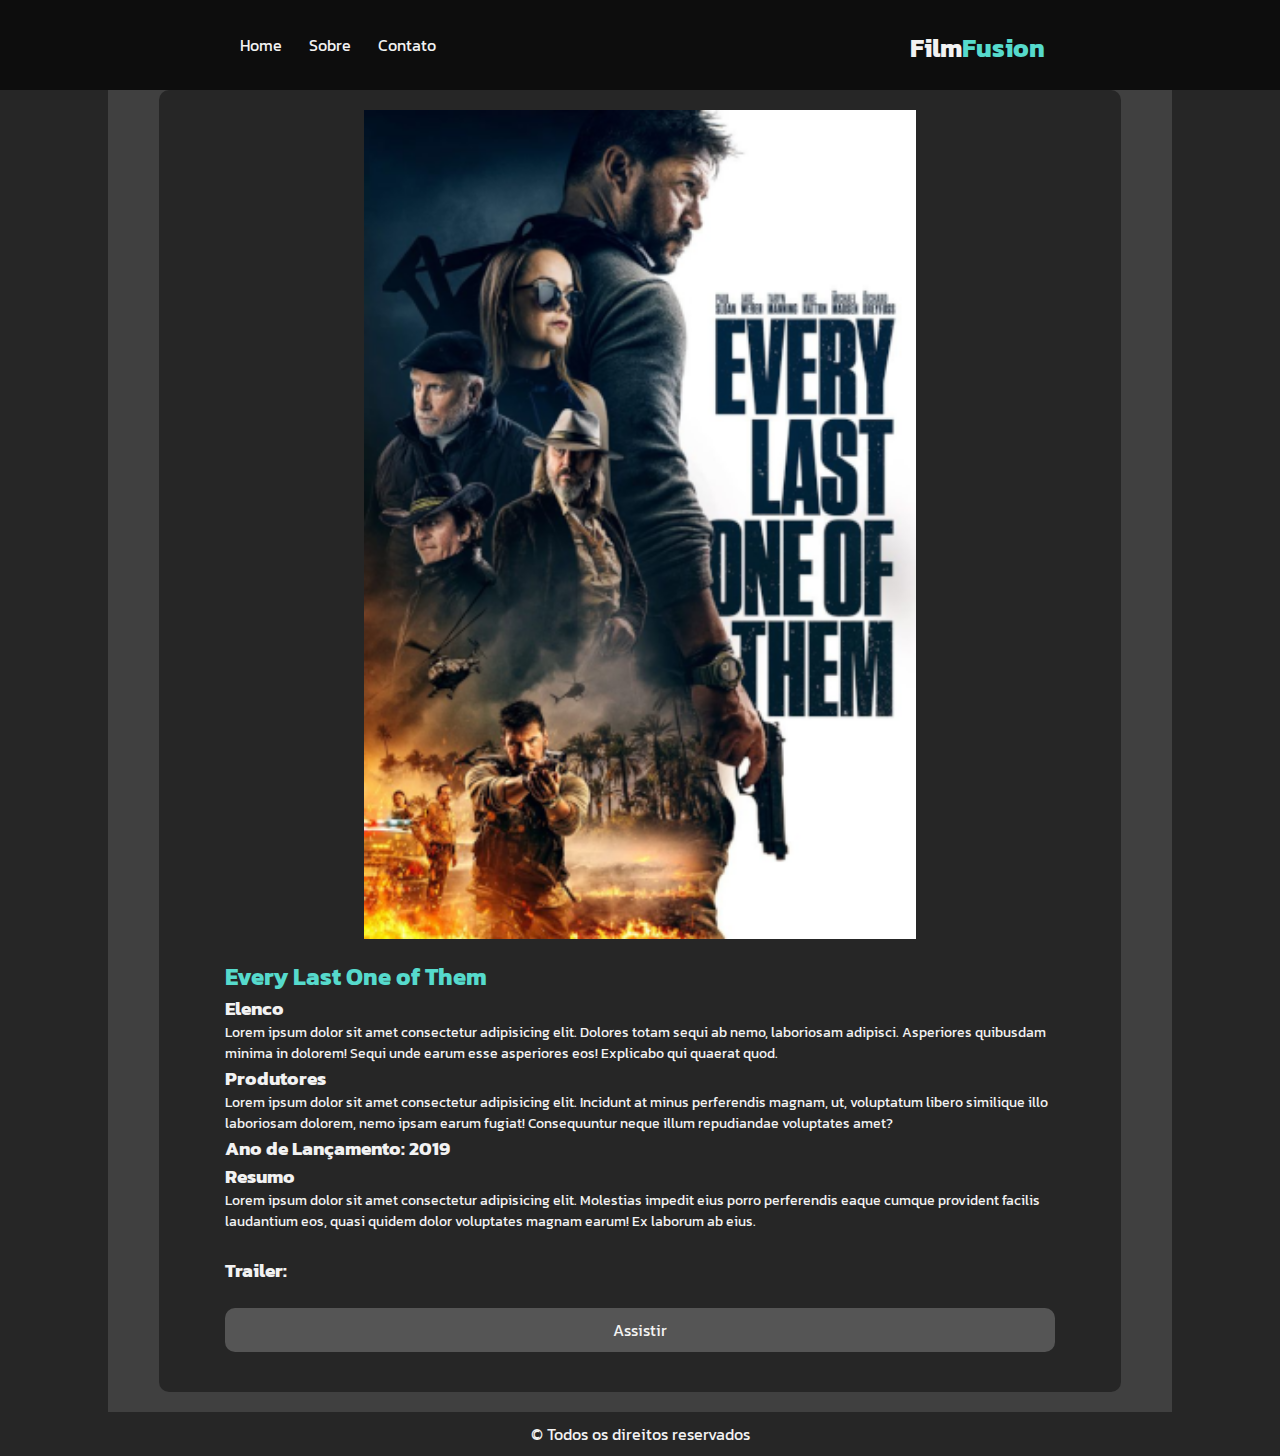
<file: filme-7.html>
<!DOCTYPE html>
<html lang="pt-br">
<head>
    <meta charset="UTF-8">
    <meta name="viewport" content="width=device-width, initial-scale=1.0">
    <title>Every Last One of Them</title>
    <link rel="stylesheet" href="style.css">
    <link rel="preconnect" href="https://fonts.googleapis.com">
    <link rel="preconnect" href="https://fonts.gstatic.com" crossorigin>
    <link href="https://fonts.googleapis.com/css2?family=Anek+Devanagari:wght@100..800&family=Kanit:ital,wght@0,100;0,200;0,300;0,400;0,500;0,600;0,700;0,800;0,900;1,100;1,200;1,300;1,400;1,500;1,600;1,700;1,800;1,900&display=swap" rel="stylesheet">
    <link rel="shortcut icon" href="imagens/favicon.ico" type="image/x-icon">
</head>
<body>
    <nav>
        <div id="cabecalho">
            <div id="titulo-cabecalho">
                <a style="text-decoration: none;" href="index.html">
                    <h1><span style="color: #F2F2F2;">Film</span><span style="color: #56DACC;">Fusion</span></h1>
                </a>
            </div>
            <div id="links-cabecalho">
                <a href="index.html">Home</a>
                <a href="sobre.html">Sobre</a>
                <a href="contato.html">Contato</a>
            </div>
        </div>
    </nav>
    <section>
        <div id="pagina">
            <div class="conteudo-filme">
                <img src="imagens/filme-7.png" alt="poster do filme wakanda forever">
                
                <div class="texto-filme">
                    <h2>Every Last One of Them</h2>
                    <h3>Elenco</h3>
                    <p>Lorem ipsum dolor sit amet consectetur adipisicing elit. Dolores totam sequi ab nemo, laboriosam adipisci. Asperiores quibusdam minima in dolorem! Sequi unde earum esse asperiores eos! Explicabo qui quaerat quod.</p>
                    <h3>Produtores</h3>
                    <p>Lorem ipsum dolor sit amet consectetur adipisicing elit. Incidunt at minus perferendis magnam, ut, voluptatum libero similique illo laboriosam dolorem, nemo ipsam earum fugiat! Consequuntur neque illum repudiandae voluptates amet?</p>
                    <h3>Ano de Lançamento: 2019</h3>
                    <h3>Resumo</h3>
                    <p>Lorem ipsum dolor sit amet consectetur adipisicing elit. Molestias impedit eius porro perferendis eaque cumque provident facilis laudantium eos, quasi quidem dolor voluptates magnam earum! Ex laborum ab eius.</p> <br>

                    <h3>Trailer: </h3> <br>
                    <a href="https://www.youtube.com/watch?v=yqGDNvX1F4g" target="_blank">Assistir</a>
                </div>
            </div>
        </div>
        
    </section>
    <footer>
        &copy; Todos os direitos reservados 
    </footer>
</body>
</html>
</file>
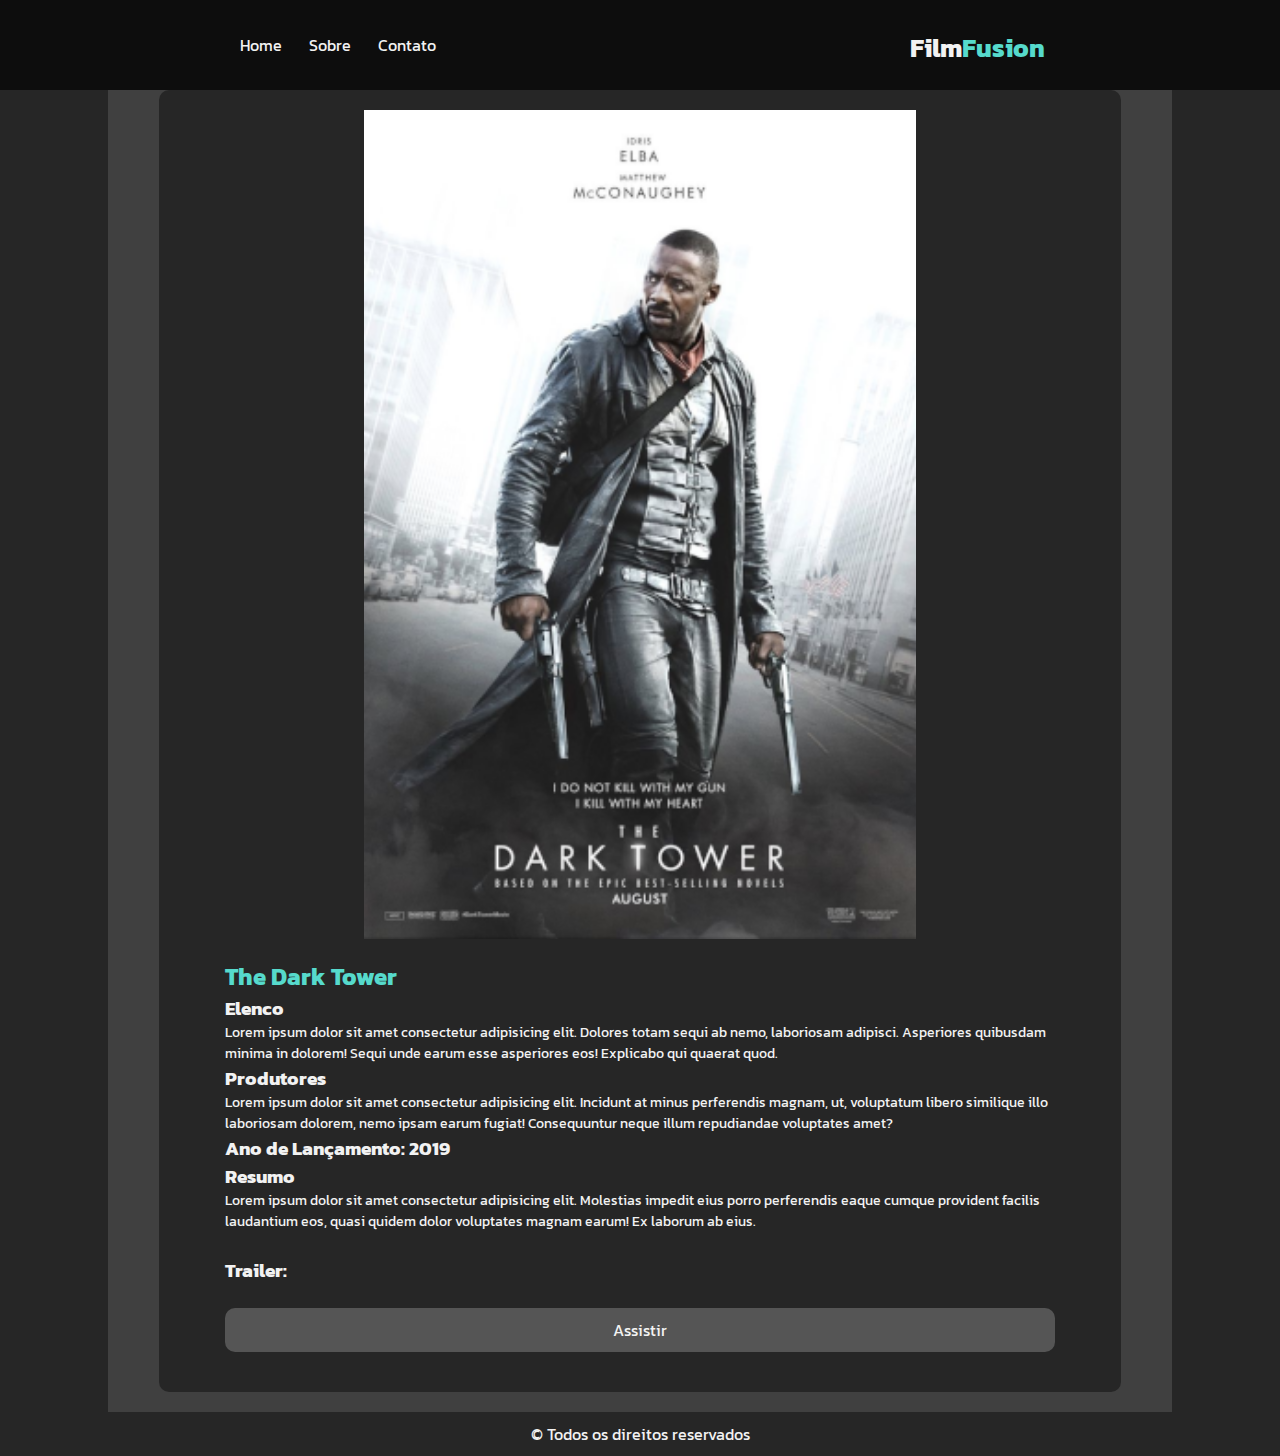
<file: filme-8.html>
<!DOCTYPE html>
<html lang="pt-br">
<head>
    <meta charset="UTF-8">
    <meta name="viewport" content="width=device-width, initial-scale=1.0">
    <title>The Dark Tower</title>
    <link rel="stylesheet" href="style.css">
    <link rel="preconnect" href="https://fonts.googleapis.com">
    <link rel="preconnect" href="https://fonts.gstatic.com" crossorigin>
    <link href="https://fonts.googleapis.com/css2?family=Anek+Devanagari:wght@100..800&family=Kanit:ital,wght@0,100;0,200;0,300;0,400;0,500;0,600;0,700;0,800;0,900;1,100;1,200;1,300;1,400;1,500;1,600;1,700;1,800;1,900&display=swap" rel="stylesheet">
    <link rel="shortcut icon" href="imagens/favicon.ico" type="image/x-icon">
</head>
<body>
    <nav>
        <div id="cabecalho">
            <div id="titulo-cabecalho">
                <a style="text-decoration: none;" href="index.html">
                    <h1><span style="color: #F2F2F2;">Film</span><span style="color: #56DACC;">Fusion</span></h1>
                </a>
            </div>
            <div id="links-cabecalho">
                <a href="index.html">Home</a>
                <a href="sobre.html">Sobre</a>
                <a href="contato.html">Contato</a>
            </div>
        </div>
    </nav>
    <section>
        <div id="pagina">
            <div class="conteudo-filme">
                <img src="imagens/filme-8.png" alt="poster do filme wakanda forever">
                
                <div class="texto-filme">
                    <h2>The Dark Tower</h2>
                    <h3>Elenco</h3>
                    <p>Lorem ipsum dolor sit amet consectetur adipisicing elit. Dolores totam sequi ab nemo, laboriosam adipisci. Asperiores quibusdam minima in dolorem! Sequi unde earum esse asperiores eos! Explicabo qui quaerat quod.</p>
                    <h3>Produtores</h3>
                    <p>Lorem ipsum dolor sit amet consectetur adipisicing elit. Incidunt at minus perferendis magnam, ut, voluptatum libero similique illo laboriosam dolorem, nemo ipsam earum fugiat! Consequuntur neque illum repudiandae voluptates amet?</p>
                    <h3>Ano de Lançamento: 2019</h3>
                    <h3>Resumo</h3>
                    <p>Lorem ipsum dolor sit amet consectetur adipisicing elit. Molestias impedit eius porro perferendis eaque cumque provident facilis laudantium eos, quasi quidem dolor voluptates magnam earum! Ex laborum ab eius.</p> <br>

                    <h3>Trailer: </h3> <br>
                    <a href="https://www.youtube.com/watch?v=GjwfqXTebIY" target="_blank">Assistir</a>
                </div>
            </div>
        </div>
        
    </section>
    <footer>
        &copy; Todos os direitos reservados 
    </footer>
</body>
</html>
</file>
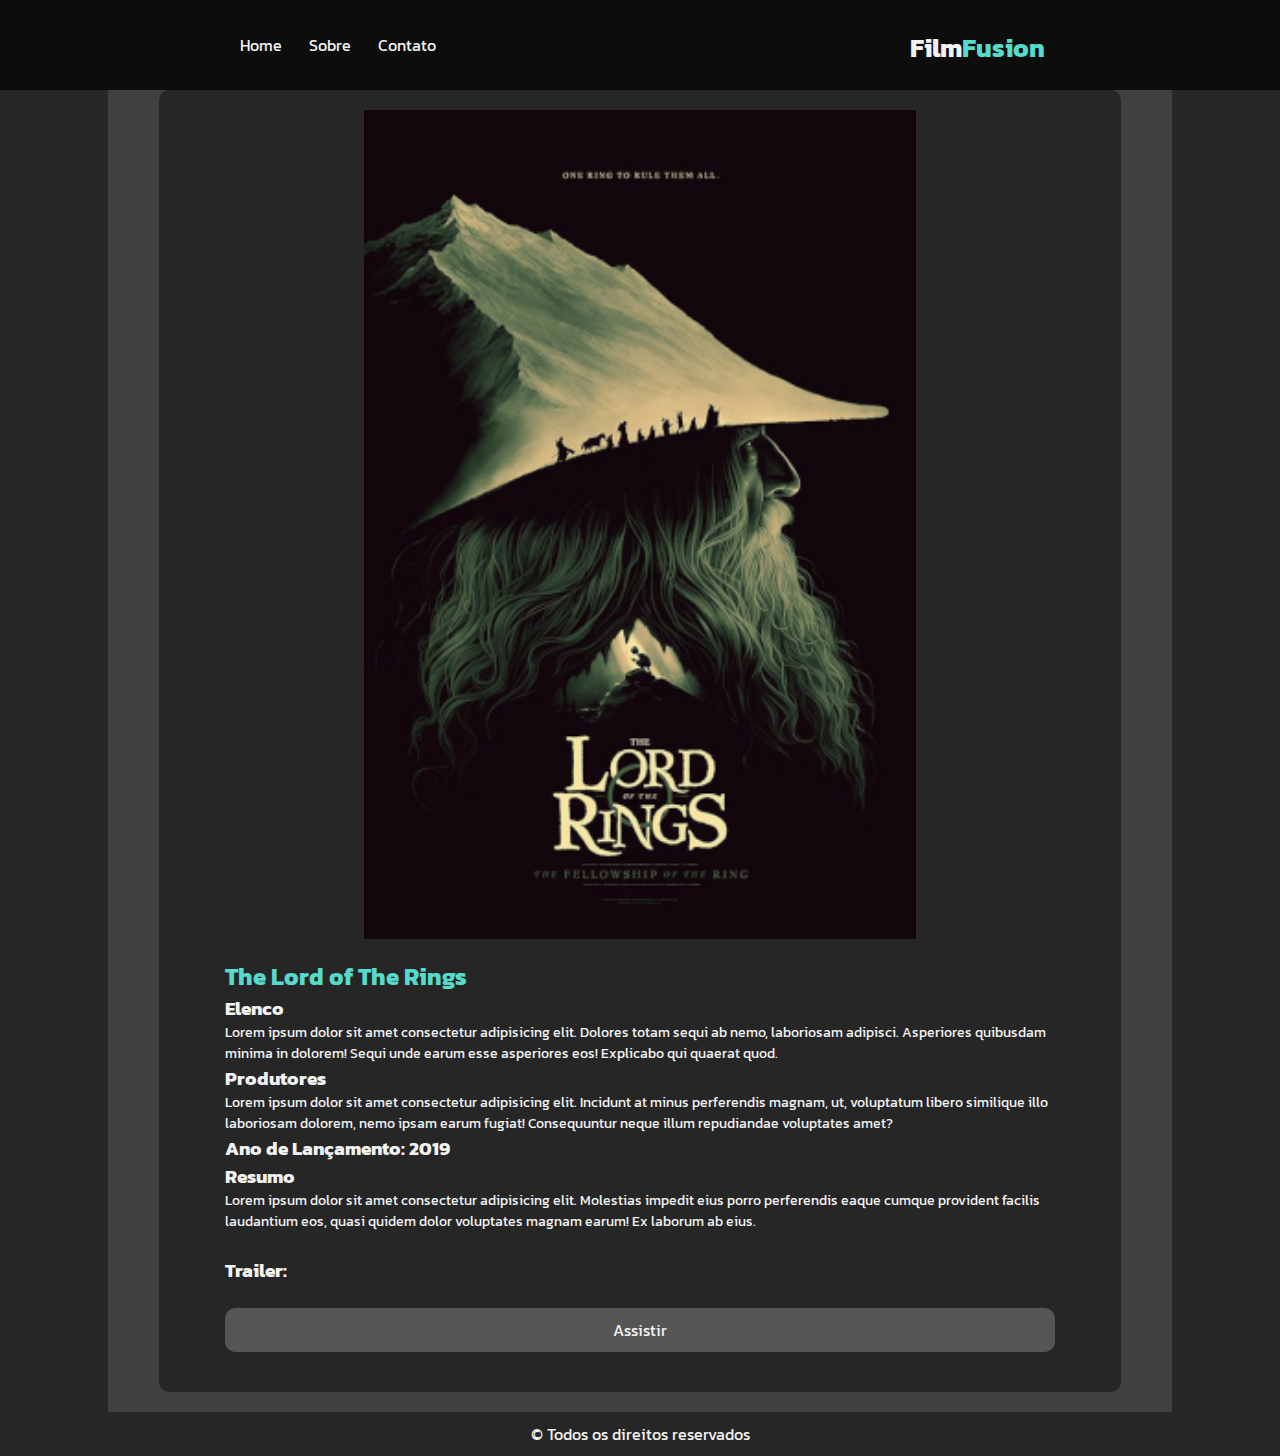
<file: filme-9.html>
<!DOCTYPE html>
<html lang="pt-br">
<head>
    <meta charset="UTF-8">
    <meta name="viewport" content="width=device-width, initial-scale=1.0">
    <title>The Lord of The Rings</title>
    <link rel="stylesheet" href="style.css">
    <link rel="preconnect" href="https://fonts.googleapis.com">
    <link rel="preconnect" href="https://fonts.gstatic.com" crossorigin>
    <link href="https://fonts.googleapis.com/css2?family=Anek+Devanagari:wght@100..800&family=Kanit:ital,wght@0,100;0,200;0,300;0,400;0,500;0,600;0,700;0,800;0,900;1,100;1,200;1,300;1,400;1,500;1,600;1,700;1,800;1,900&display=swap" rel="stylesheet">
    <link rel="shortcut icon" href="imagens/favicon.ico" type="image/x-icon">
</head>
<body>
    <nav>
        <div id="cabecalho">
            <div id="titulo-cabecalho">
                <a style="text-decoration: none;" href="index.html">
                    <h1><span style="color: #F2F2F2;">Film</span><span style="color: #56DACC;">Fusion</span></h1>
                </a>
            </div>
            <div id="links-cabecalho">
                <a href="index.html">Home</a>
                <a href="sobre.html">Sobre</a>
                <a href="contato.html">Contato</a>
            </div>
        </div>
    </nav>
    <section>
        <div id="pagina">
            <div class="conteudo-filme">
                <img src="imagens/filme-9.png" alt="poster do filme wakanda forever">
                
                <div class="texto-filme">
                    <h2>The Lord of The Rings</h2>
                    <h3>Elenco</h3>
                    <p>Lorem ipsum dolor sit amet consectetur adipisicing elit. Dolores totam sequi ab nemo, laboriosam adipisci. Asperiores quibusdam minima in dolorem! Sequi unde earum esse asperiores eos! Explicabo qui quaerat quod.</p>
                    <h3>Produtores</h3>
                    <p>Lorem ipsum dolor sit amet consectetur adipisicing elit. Incidunt at minus perferendis magnam, ut, voluptatum libero similique illo laboriosam dolorem, nemo ipsam earum fugiat! Consequuntur neque illum repudiandae voluptates amet?</p>
                    <h3>Ano de Lançamento: 2019</h3>
                    <h3>Resumo</h3>
                    <p>Lorem ipsum dolor sit amet consectetur adipisicing elit. Molestias impedit eius porro perferendis eaque cumque provident facilis laudantium eos, quasi quidem dolor voluptates magnam earum! Ex laborum ab eius.</p> <br>

                    <h3>Trailer: </h3> <br>
                    <a href="https://www.youtube.com/watch?v=aStYWD25fAQ" target="_blank">Assistir</a>
                </div>
            </div>
        </div>
        
    </section>
    <footer>
        &copy; Todos os direitos reservados 
    </footer>
</body>
</html>
</file>
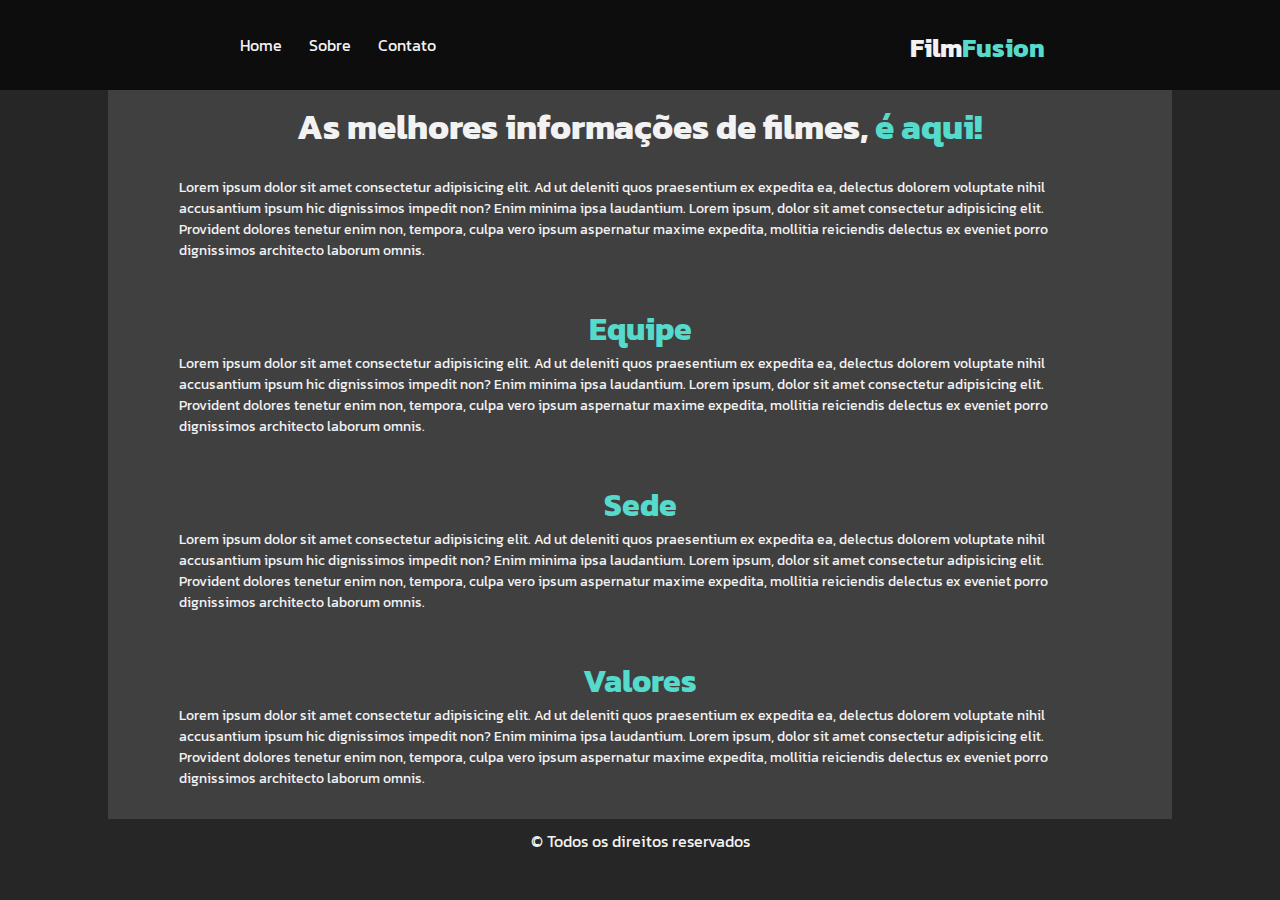
<file: sobre.html>
<!DOCTYPE html>
<html lang="pt-br">
<head>
    <meta charset="UTF-8">
    <meta name="viewport" content="width=device-width, initial-scale=1.0">
    <title>Sobre - FilmFusion</title>
    <link rel="stylesheet" href="style.css">
    <link rel="preconnect" href="https://fonts.googleapis.com">
    <link rel="preconnect" href="https://fonts.gstatic.com" crossorigin>
    <link href="https://fonts.googleapis.com/css2?family=Anek+Devanagari:wght@100..800&family=Kanit:ital,wght@0,100;0,200;0,300;0,400;0,500;0,600;0,700;0,800;0,900;1,100;1,200;1,300;1,400;1,500;1,600;1,700;1,800;1,900&display=swap" rel="stylesheet">
    <link rel="shortcut icon" href="imagens/favicon.ico" type="image/x-icon">
</head>
<body>
    <nav>
        <div id="cabecalho">
            <div id="titulo-cabecalho">
                <a style="text-decoration: none;" href="index.html">
                    <h1><span style="color: #F2F2F2;">Film</span><span style="color: #56DACC;">Fusion</span></h1>
                </a>
            </div>
            <div id="links-cabecalho">
                <a href="index.html">Home</a>
                <a href="sobre.html">Sobre</a>
                <a href="contato.html">Contato</a>
            </div>
        </div>
    </nav>
    <section>
        <div id="pagina">

            <div class="texto-sobre">
                <h2>As melhores informações de filmes, <span style="color: #56DACC;">é aqui!</span></h2> <br>
                <p>Lorem ipsum dolor sit amet consectetur adipisicing elit. Ad ut deleniti quos praesentium ex expedita ea, delectus dolorem voluptate nihil accusantium ipsum hic dignissimos impedit non? Enim minima ipsa laudantium. Lorem ipsum, dolor sit amet consectetur adipisicing elit. Provident dolores tenetur enim non, tempora, culpa vero ipsum aspernatur maxime expedita, mollitia reiciendis delectus ex eveniet porro dignissimos architecto laborum omnis.</p>
            </div>
            <br>
            <div class="texto-sobre">
                <h3 style="color: #56DACC; font-size: 2rem;">Equipe</h3>
                <p>Lorem ipsum dolor sit amet consectetur adipisicing elit. Ad ut deleniti quos praesentium ex expedita ea, delectus dolorem voluptate nihil accusantium ipsum hic dignissimos impedit non? Enim minima ipsa laudantium. Lorem ipsum, dolor sit amet consectetur adipisicing elit. Provident dolores tenetur enim non, tempora, culpa vero ipsum aspernatur maxime expedita, mollitia reiciendis delectus ex eveniet porro dignissimos architecto laborum omnis.</p>
            </div>
            <br>
            <div class="texto-sobre">
                <h3 style="color: #56DACC; font-size: 2rem;">Sede</h3>
                <p>Lorem ipsum dolor sit amet consectetur adipisicing elit. Ad ut deleniti quos praesentium ex expedita ea, delectus dolorem voluptate nihil accusantium ipsum hic dignissimos impedit non? Enim minima ipsa laudantium. Lorem ipsum, dolor sit amet consectetur adipisicing elit. Provident dolores tenetur enim non, tempora, culpa vero ipsum aspernatur maxime expedita, mollitia reiciendis delectus ex eveniet porro dignissimos architecto laborum omnis.</p>
            </div>
            <br>
            <div class="texto-sobre">
                <h3 style="color: #56DACC; font-size: 2rem;">Valores</h3>
                <p>Lorem ipsum dolor sit amet consectetur adipisicing elit. Ad ut deleniti quos praesentium ex expedita ea, delectus dolorem voluptate nihil accusantium ipsum hic dignissimos impedit non? Enim minima ipsa laudantium. Lorem ipsum, dolor sit amet consectetur adipisicing elit. Provident dolores tenetur enim non, tempora, culpa vero ipsum aspernatur maxime expedita, mollitia reiciendis delectus ex eveniet porro dignissimos architecto laborum omnis.</p>
            </div>

            
            
            
            


            

        </div>
        
    </section>
    <footer>
        &copy; Todos os direitos reservados 
    </footer>
</body>
</html>
</file>
<file: style.css>
* {
    padding: 0;
    margin: 0;
}

/* MODIFICAÇÕES GERAIS*/

body{
    font-family: Kanit, sans-serif;
    background-color: #262626;
}

p, h2, h3{
    color: #F2F2F2;
}

img{

    width: 80%;
}

a{
    text-decoration: none;
}

footer{
    display: flex;
    align-items: center;
    justify-content: center;
    color: #F2F2F2;
    margin: 10px 40px;
}

/*CONFIGURAÇÕES DO CABEÇALHO*/

#cabecalho{
    background-color: #0D0D0D;
    position: fixed;
    width: 100%;
    display: flex;
    flex-direction: row-reverse;
    justify-content: space-around;
}

#titulo-cabecalho{
    font-size: 1.6rem;
    display: flex;
    align-items: flex-end;
    justify-content: center;
    padding-top: 5px; 
}

#links-cabecalho{
    display: flex;
    align-items: center;
    justify-content: center;
    gap: 50px;
    font-size: 1.4rem;
}

#links-cabecalho a{
    color: #F2F2F2;
    text-decoration: none;
    padding: 5px;
    transition: color 0.6s ease;
}

#links-cabecalho :hover{
    color: #56DACC;
}

/*CONFIGURAÇÕES DO PÁGINA PRINCIPAL E PÁGINA - SOBRE*/

#pagina{
    height: 100%;
    width: 1300px;
    background-color: #404040;
    display: flex;
    justify-content: center;
    align-items: center;
    flex-direction: column;
    margin: auto;
    padding: 20px;
    padding-top: 80px;
}

#texto-home{
    display: flex;
    align-items: center;
    flex-direction: column;
    justify-content: center;
    text-align: justify;
    width: 1100px;
    text-align: left;
}

.texto-home h2{
    font-size: 2.2rem;
}

.texto-home h3{
    text-align: left;
    border: 1px solid red;
}

/*TEXTO SOBRE*/

.texto-sobre{
    display: flex;
    flex-direction: column;
    justify-content: center;
    text-align: left;
    width: 1100px;
    text-align: left;
    padding: 10px;
    border-radius: 10px;
    transition: background-color 0.6s ease;
}

.texto-sobre h2{
    font-size: 2.5rem;
}

.texto-sobre:hover{
    background-color: #555;
    color: #111111
}

/*CONFIGURAÇÕES DO CATÁLOGO DE FILMES*/

.catalogo{
    display: flex;
    flex-direction: column;
    width: 1100px;
    align-items: center;
    justify-content: space-around;
    margin-top: 30px;
}

.linha-catalogo{
    display: flex;
    flex-direction: row;
}

.item-catalogo{
    display: flex;
    padding: 20px;
    align-items: center;
    justify-content: space-around;
    flex-direction: row;
    border-radius: 10px;
}

.item-catalogo-filme{
    width: 80%;
    background-color: #262626;
    display: flex;
    align-items: center;
    padding: 10px 20px 20px 20px;
    justify-content: center;
    border-radius: 10px;;
    margin: auto;
    transition: background-color 0.6s ease;
}

.item-catalogo-filme img{
    margin: auto;
    display: flex;
}

.item-catalogo-filme:hover{
    background-color: #555;
    color: #111111;
}

.item-catalogo h2{
    color: #56DACC;
}

/*CONFIGURAÇÕES DENTRO DA PÁGINA DO FILME*/

.conteudo-filme{
    background-color: #262626;
    width: 1000px;
    display: flex;
    flex-direction: row;
    align-items: left;
    justify-content: space-around;
    padding: 20px;
    border-radius: 10px;
}

.conteudo-filme img{
    height: 550px;
    width: 400px;
}

.texto-filme{
    width: 600px;
    padding: 20px;
}

.texto-filme h2{
    color: #56DACC;
}

.texto-filme a {
    background-color: #555;
    color: #F2F2F2;
    padding: 10px 100px;
    display: flex;
    align-items: center;
    justify-content: center;
    border-radius: 10px;
}

.texto-filme a:hover, #botao-enviar input:hover{
    background-color: #56DACC;
    transition: background-color 0.6s ease;
}

/* PÁGINA DE CONTATO */

#contato {
    display: flex;
    flex-direction: column;
}

#contato h1 {
    color: #56DACC;
    font-size: 2rem;
    display: flex;
    justify-content: center;
}

#contato-email, #contato-texto {
    width: 100%;
    margin-bottom: 20px;
}

#contato-email input, #contato-texto textarea {
    font-family: Kanit, sans-serif;
    width: 100%;
    padding: 15px;
    border-radius: 10px;
    color: #F2F2F2;
    background-color: #262626;
    border: 1px solid #F2F2F2;
    box-sizing: border-box;
}

#contato-email input {
    height: 40px;
}

#contato-texto textarea {
    resize: none;
    height: 200px; 
}

#botao-enviar input {
    font-family: Kanit, sans-serif;
    display: flex;
    width: 100%;
    background-color: #555;
    color: #F2F2F2;
    padding: 10px;
    border-radius: 10px;
    align-items: center;
    justify-content: center;
    border: none;
    cursor: pointer;
    box-sizing: border-box; 
}

/* DESIGN RESPONSIVO (PARA MOBILE) */
@media screen and (max-width: 1300px){
    #pagina {
        padding-top: 90px;
        width: 80%;
        flex-direction: column;
    }

    #texto-home, .texto-sobre {
        width: 100%;
        display: flex;
        align-items: center;
        justify-content: center;
        margin: auto; 
    }

    #texto-home h2{
        display: block;
        width: 105%;
        font-size: 1.6rem;
        text-align: center;
    }

    #texto-home p{
        font-size: 12px;
        margin-top: 10px;
    }

    .catalogo, .item-catalogo, .item-catalogo-filme { 
        width: 100%;      
    }

    .linha-catalogo {
        flex-direction: column;
    }

    .item-catalogo {
        padding: 10px;
        width: 90%;
        display: flex;
        flex-direction: column;
        align-items: center;
        justify-content: center;
        margin: auto;
        
    }

    .item-catalogo-filme {
        width: 90%;
        padding: 10px;
    }

    .item-catalogo-filme img {
        width: 70%;
        height: auto;
    }

    /* CABEÇALHO MOBILE */

    #cabecalho{
        width: 100%;
        height: 10%;
        display: flex;
        flex-direction: row-reverse;
        justify-content: space-around;
    }
    
    #titulo-cabecalho{
        font-size: 0.8rem;
        display: flex;
        align-items: center;
        justify-content: center;
        padding-top: 5px; 
    }
    
    #links-cabecalho{
        display: flex;
        align-items: center;
        justify-content: center;
        gap: 17px;
        font-size: 1rem;
    }
    
    #links-cabecalho :hover{
        color: #56DACC;
    }

    /*CONFIGURAÇÕES DO CATÁLOGO DE FILMES MOBILE*/

    .conteudo-filme{
        width: 90%;
        display: flex;
        flex-direction: column;
        align-items: center;
    }
    
    .conteudo-filme img{
        width: 60%;
        height: 60%;
    }
    
    .texto-filme{
        width: 90%;
        padding: 20px;
    }

    .texto-filme p, .texto-sobre p{
        font-size: 14px;
    }

    /*CONFIGURAÇÕES DA PÁGINA SOBRE - MOBILE*/
    .texto-sobre{
        display: flex;
        justify-content: center;
        text-align: left;
        width: 90%;
    }

    .texto-sobre h2{
        display: block;
        flex-direction: column;
        font-size: 2.2rem;
    }

    /*CONFIGURAÇÕES DA PÁGINA CONTATO - MOBILE*/
    #contato h1 {
        color: #56DACC;
        font-size: 1.6rem;
        display: block;
        text-align: center;
        justify-content: center;
    }
}
</file>
